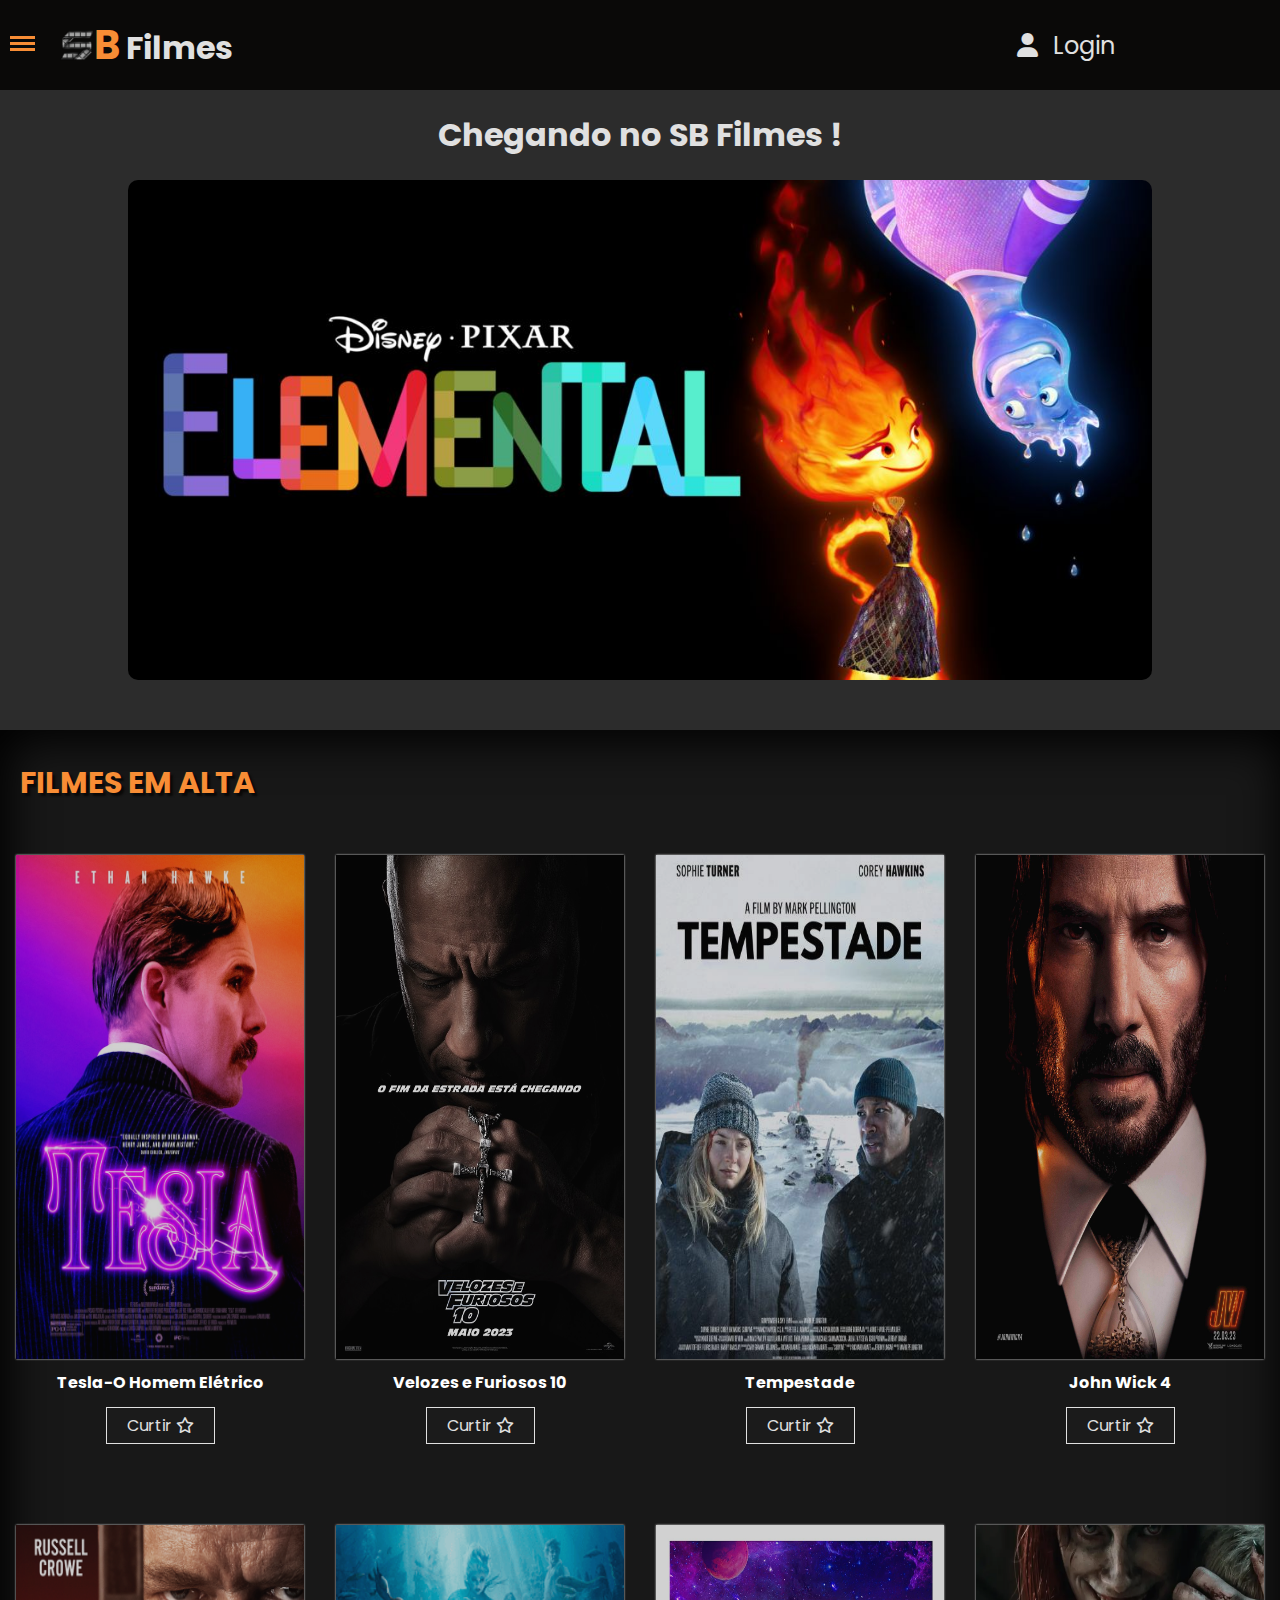
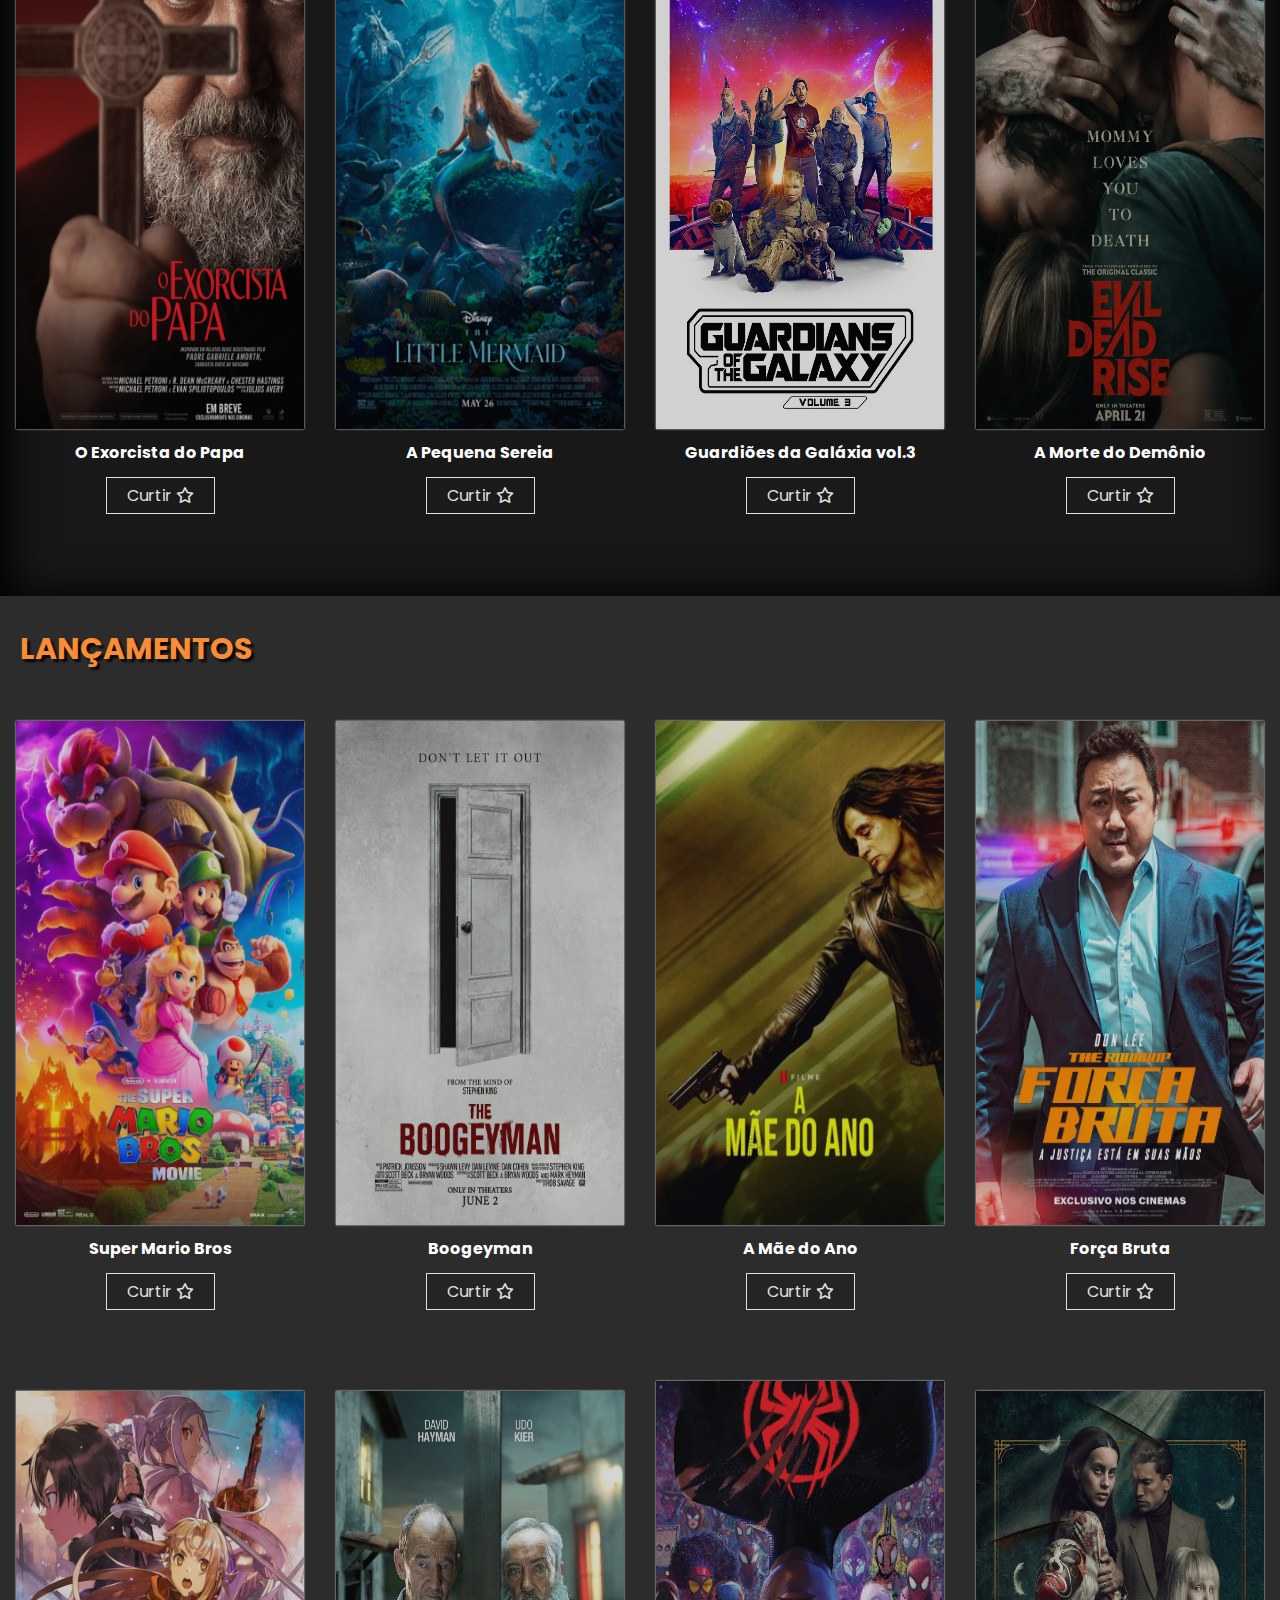
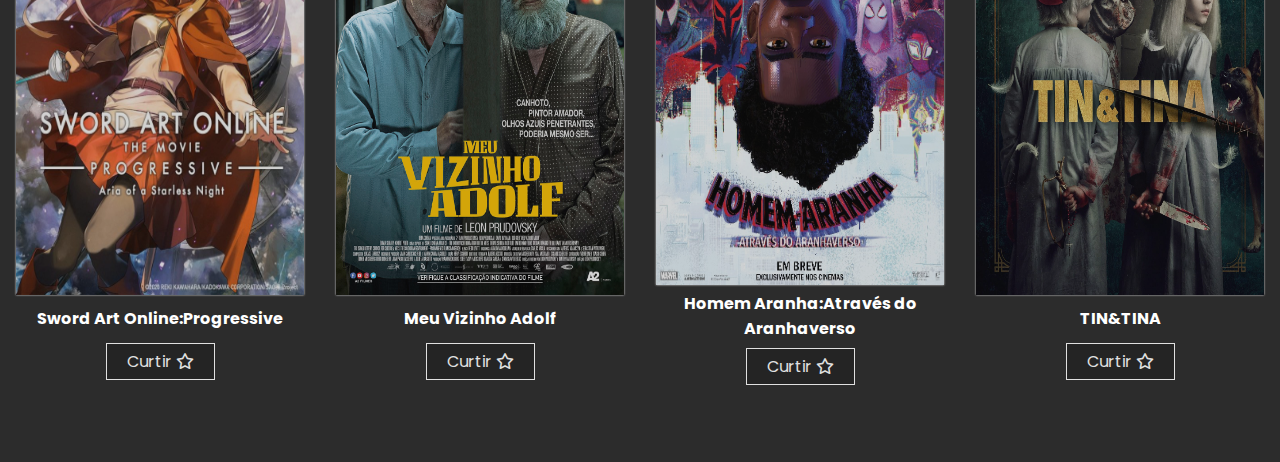
<file: index.html>
<!DOCTYPE html>
<html>
  <head>
    <meta charset="UTF-8" />
    <meta name="viewport" content="width=device-width, initial-scale=1.0" />
    <meta http-equiv="X-UA-Compatible" content="IE=edge" />
    <title>SB Filmes</title>
    <link rel="shortcut icon" href="./assets/img/253 Sem Título2_20230607171724.png" type="image/x-icon">
    <link rel="stylesheet" type="text/css" href="./assets/css/style.css" />
    <link rel="stylesheet" href="./assets/css/responsive.css">
    <link
      rel="stylesheet"
      href="https://cdnjs.cloudflare.com/ajax/libs/font-awesome/6.0.0-beta3/css/all.min.css"
    />
  </head>

  <body>
    <header>
      <div class="open-sidebar-span" onclick="toggleSidebar()">
        <div class="hamburger-icon"></div>
        <div class="hamburger-icon"></div>
        <div class="hamburger-icon"></div>
      </div>
      <div class="header-content">
        <a href="index.html" class="logo">
          <img src="./assets/img/253 Sem Título2_20230607172010.png" alt="Logo SB" style="width: 34px;"><h1><span>B</span> Filmes</h1>
        </a>
        <div class="user-icon">
          <i class="fas fa-user"></i>
          <a href="./Login-Trabalho-Final-main/pagina-de-login.html">Login</a>
          <div id="usernameContainer"></div>
        </div>
      </div>
    </header>

    <main>
      <div class="embreve">
        <h2>Chegando no SB Filmes !</h2>
      </div>

      <div class="carousel">
        <ul class="carousel-list">
          <li><img src="assets/img/elemental2.jpg" alt="Filme 1" /></li>
          <li><img src="assets/img/besouro.jpg" alt="Filme 2" /></li>
          <li><img src="assets/img/missao.jpg" alt="Filme 3" /></li>
          <li><img src="assets/img/granturismo.jpg" alt="Filme 5" /></li>
          <!-- <li><img src="assets/img/the-flash-2023.png" alt="Filme 6"></li>
        <li><img src="assets/img/transformers.jpg" alt="Filme 7"></li> -->

          <!-- Adicione mais itens do carrossel aqui -->
        </ul>
      </div>

      <div class="img-responsive">
        <img src="./assets/img/elemental2.jpg" alt="">
      </div>
    </main>

    <section class="movies">
      <div class="movie-section bg1">
        <h2>Filmes em Alta</h2>

        <div class="blocoFilmes">
          <div class="bm">
            <div class="filmesBloquinho">
              <span class="attTrailer"></span>
              <a href="https://www.youtube.com/watch?v=DYc9TZrNaXw">
                <img src="assets/img/tesla.jpg" alt="Filme 1" />
              </a>
              <h3>Tesla-O Homem Elétrico</h3>
              <span class="favorite-span" onclick="toggleFavorite(this)">
                Curtir <i class="far fa-star"></i>
              </span>
            </div>
            <div class="filmesBloquinho">
              <span class="attTrailer"></span>
              <a href="https://www.youtube.com/watch?v=a1w9x5U88jU">
                <img src="assets/img/vlzs.jpg" alt="Filme 2" />
              </a>
              <h3>Velozes e Furiosos 10</h3>
              <span class="favorite-span" onclick="toggleFavorite(this)">
                Curtir <i class="far fa-star"></i>
              </span>
            </div>
          </div>
          <div class="bm">
            <div class="filmesBloquinho">
              <span class="attTrailer"></span>
              <a href="">
                <img src="assets/img/temp.jpg" alt="Filme 3" />
              </a>
              <h3>Tempestade</h3>
              <span class="favorite-span" onclick="toggleFavorite(this)">
                Curtir <i class="far fa-star"></i>
              </span>
            </div>
            <div class="filmesBloquinho">
              <span class="attTrailer"></span>
              <a href="https://youtu.be/Ijo1NPtwq3g">
                <img src="assets/img/jwk.jpg" alt="Filme 4" />
              </a>
              <h3>John Wick 4</h3>
              <span class="favorite-span" onclick="toggleFavorite(this)">
                Curtir <i class="far fa-star"></i>
              </span>
            </div>
          </div> 
        </div>

        <div class="blocoFilmes">
          <div class="bm">
            <div class="filmesBloquinho">
              <span class="attTrailer"></span>
              <a href="https://youtu.be/NT7d8sWLVCM">
                <img src="assets/img/exor.jpg" alt="Filme 5" />
              </a>
              <h3>O Exorcista do Papa</h3>
              <span class="favorite-span" onclick="toggleFavorite(this)">
                Curtir <i class="far fa-star"></i>
              </span>
            </div>
            <div class="filmesBloquinho">
              <span class="attTrailer"></span>
              <a href="https://youtu.be/_ma8MMmx72A">
                <img src="./assets/img/sereia.jpg" alt="Filme 5" />
              </a>
              <h3>A Pequena Sereia</h3>
              <span class="favorite-span" onclick="toggleFavorite(this)">
                Curtir <i class="far fa-star"></i>
              </span>
            </div>
          </div>
          <div class="bm">
            <div class="filmesBloquinho">
              <span class="attTrailer"></span>
              <a href="https://youtu.be/tqot0Ws2wFs">
                <img src="assets/img/guardioes.jpg" alt="Filme 7" />
              </a>
              <h3>Guardiões da Galáxia vol.3</h3>
              <span class="favorite-span" onclick="toggleFavorite(this)">
                Curtir <i class="far fa-star"></i>
              </span>
            </div>
            <div class="filmesBloquinho">
              <span class="attTrailer"></span>
              <a href="https://youtu.be/5n9v35xgRpw">
                <img src="assets/img/orte.jpg" alt="Filme 8" />
              </a>
              <h3>A Morte do Demônio</h3>
              <span class="favorite-span" onclick="toggleFavorite(this)">
                Curtir <i class="far fa-star"></i>
              </span>
            </div>
          </div>
        </div>
      </div>

      <div class="movie-section">
        <h2>Lançamentos</h2>

        <div class="blocoFilmes">
          <div class="bm">
            <div class="filmesBloquinho">
              <span class="attTrailer"></span>
              <a href="https://youtu.be/Cb4WV4aXBpk">
                <img src="assets/img/mario.jpg" alt="Filme 9" />
              </a>
              <h3>Super Mario Bros</h3>
              <span class="favorite-span" onclick="toggleFavorite(this)">
                Curtir <i class="far fa-star"></i>
              </span>
            </div>
            <div class="filmesBloquinho">
              <span class="attTrailer"></span>
              <a href="https://youtu.be/lkdmLfCn6Mg">
                <img src="assets/img/boogey.jpg" alt="Filme 10" />
              </a>
              <h3>Boogeyman</h3>
              <span class="favorite-span" onclick="toggleFavorite(this)">
                Curtir <i class="far fa-star"></i>
              </span>
            </div>
          </div>
          <div class="bm">
            <div class="filmesBloquinho">
              <span class="attTrailer"></span>
              <a href="https://youtu.be/JDKs866uodc">
                <img src="assets/img/mae.jpg" alt="Filme 11" />
              </a>
              <h3>A Mãe do Ano</h3>
              <span class="favorite-span" onclick="toggleFavorite(this)">
                Curtir <i class="far fa-star"></i>
              </span>
            </div>
            <div class="filmesBloquinho">
              <span class="attTrailer"></span>
              <a href="https://youtu.be/cLf905QGKcs">
                <img src="assets/img/forca.jpg" alt="Filme 12" />
              </a>
              <h3>Força Bruta</h3>
              <span class="favorite-span" onclick="toggleFavorite(this)">
                Curtir <i class="far fa-star"></i>
              </span>
            </div>
          </div>
        </div>

        <div class="blocoFilmes">
          <div class="bm">
            <div class="filmesBloquinho">
              <span class="attTrailer"></span>
              <a href="https://youtu.be/X7utO2jP7J0">
                <img src="assets/img/Sword.jpg" alt="Filme 13" />
              </a>
              <h3>Sword Art Online:Progressive</h3>
              <span class="favorite-span" onclick="toggleFavorite(this)">
                Curtir <i class="far fa-star"></i>
              </span>
            </div>
            <div class="filmesBloquinho">
              <span class="attTrailer"></span>
              <a href="https://youtu.be/lLKxDtawhm4">
                <img src="assets/img/vizinho.jpg" alt="Filme 14" />
              </a>
              <h3>Meu Vizinho Adolf</h3>
              <span class="favorite-span" onclick="toggleFavorite(this)">
                Curtir <i class="far fa-star"></i>
              </span>
            </div>
          </div>
          <div class="bm">
            <div class="filmesBloquinho">
              <span class="attTrailer"></span>
              <a href="https://youtu.be/LZBlXkDvhh4">
                <img src="assets/img/miranha.jpg" alt="Filme 15" />
              </a>
              <h3>Homem Aranha:Através do Aranhaverso</h3>
              <span class="favorite-span" onclick="toggleFavorite(this)">
                Curtir <i class="far fa-star"></i>
              </span>
            </div>
            <div class="filmesBloquinho">
              <span class="attTrailer"></span>
              <a href="https://youtu.be/Cz7kTfxAEJE">
                <img src="assets/img/tin&tina.jpg" alt="Filme 12" />
              </a>
              <h3>TIN&TINA</h3>
              <span class="favorite-span" onclick="toggleFavorite(this)">
                Curtir <i class="far fa-star"></i>
              </span>
            </div>
          </div>
        </div>
      </div>
    </section>

    <div class="sidebar" id="sidebar">
      <div class="sidebar-content">
        <ul>
          <li><a href="index.html" class="menu-item">Início</a></li>
          <li><a href="filmes.html" class="menu-item">Filmes</a></li>
          <li><a href="favoritos.html" class="menu-item">Favoritos</a></li>
          <li><a href="sobre.html" class="menu-item">Sobre</a></li>
          <li><button onclick="exitUser()">Sair da conta</span></li>
        </ul>
      </div>
    </div>

    
    <script src="./assets/js/script.js"></script>
    <script src="./assets/js/sidebar.js"></script>
    <script src="./assets/js/carrosel.js"></script>
  </body>
</html>
</file>
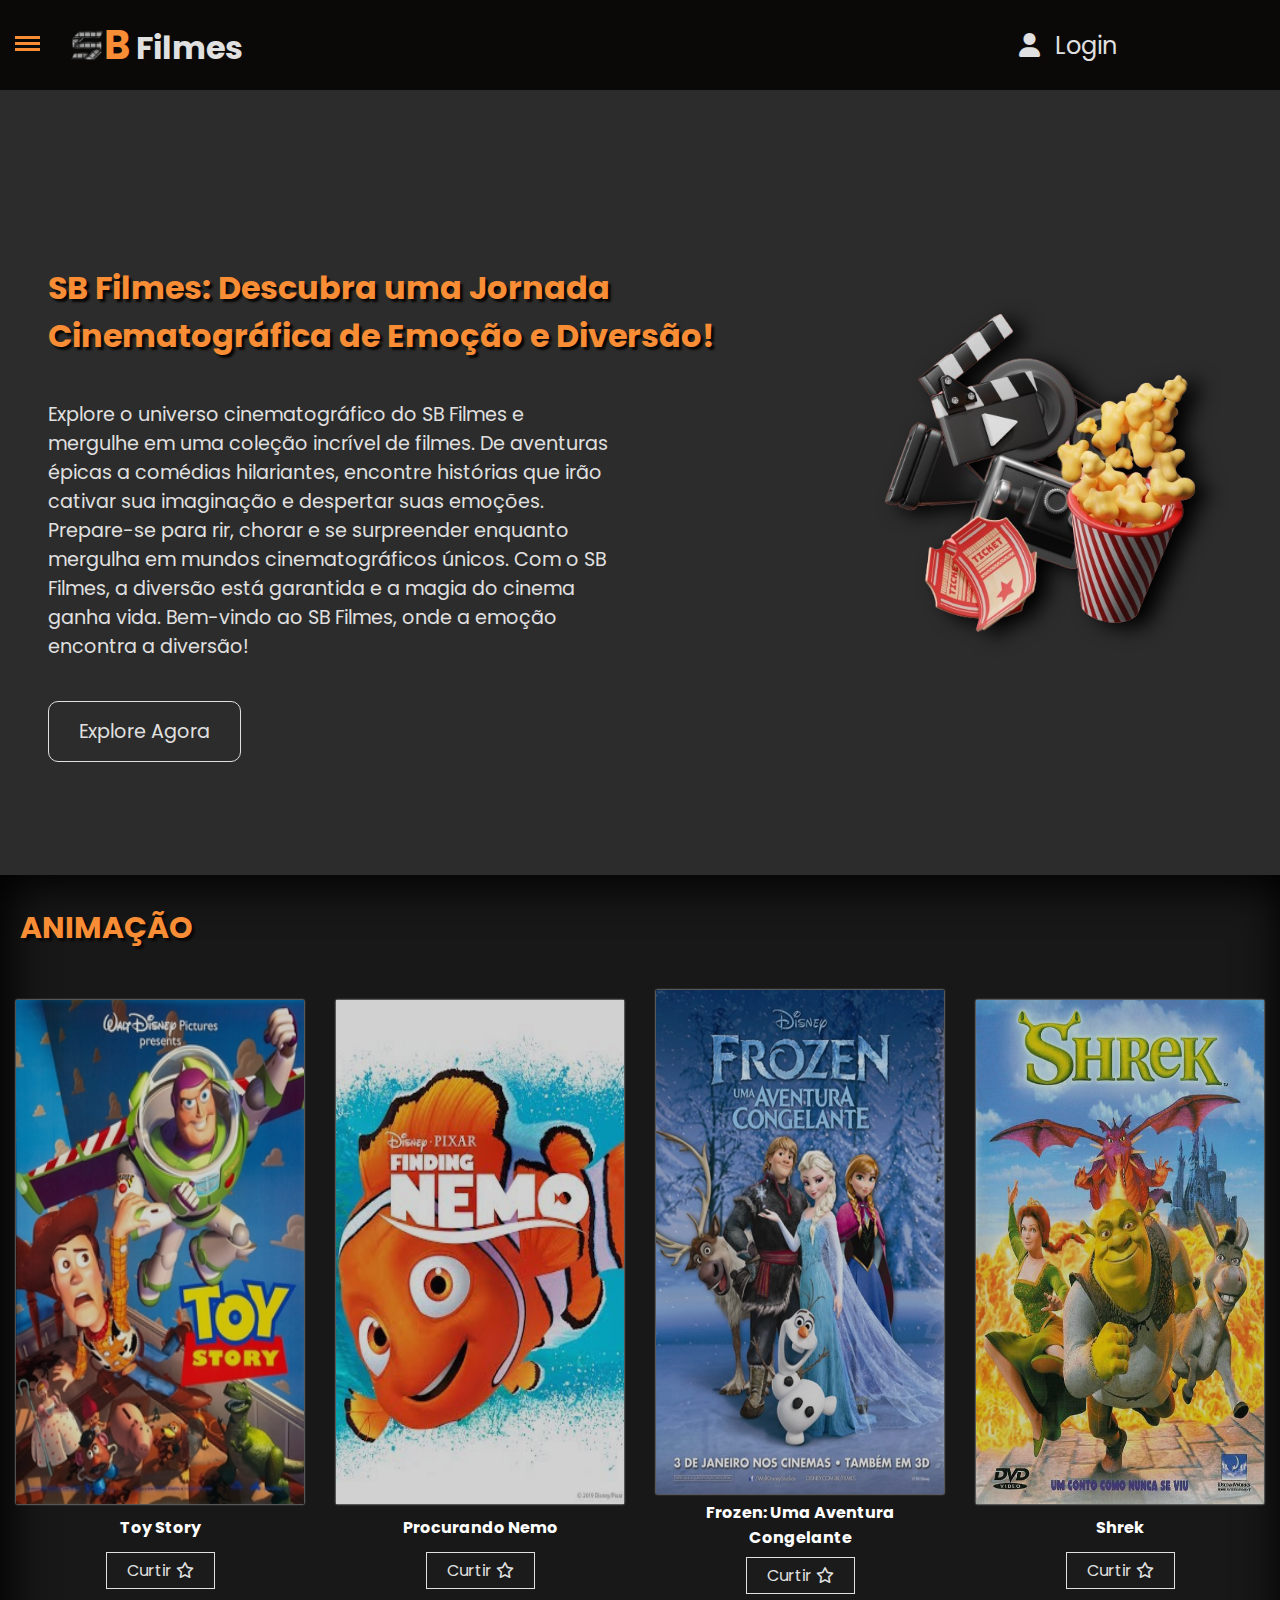
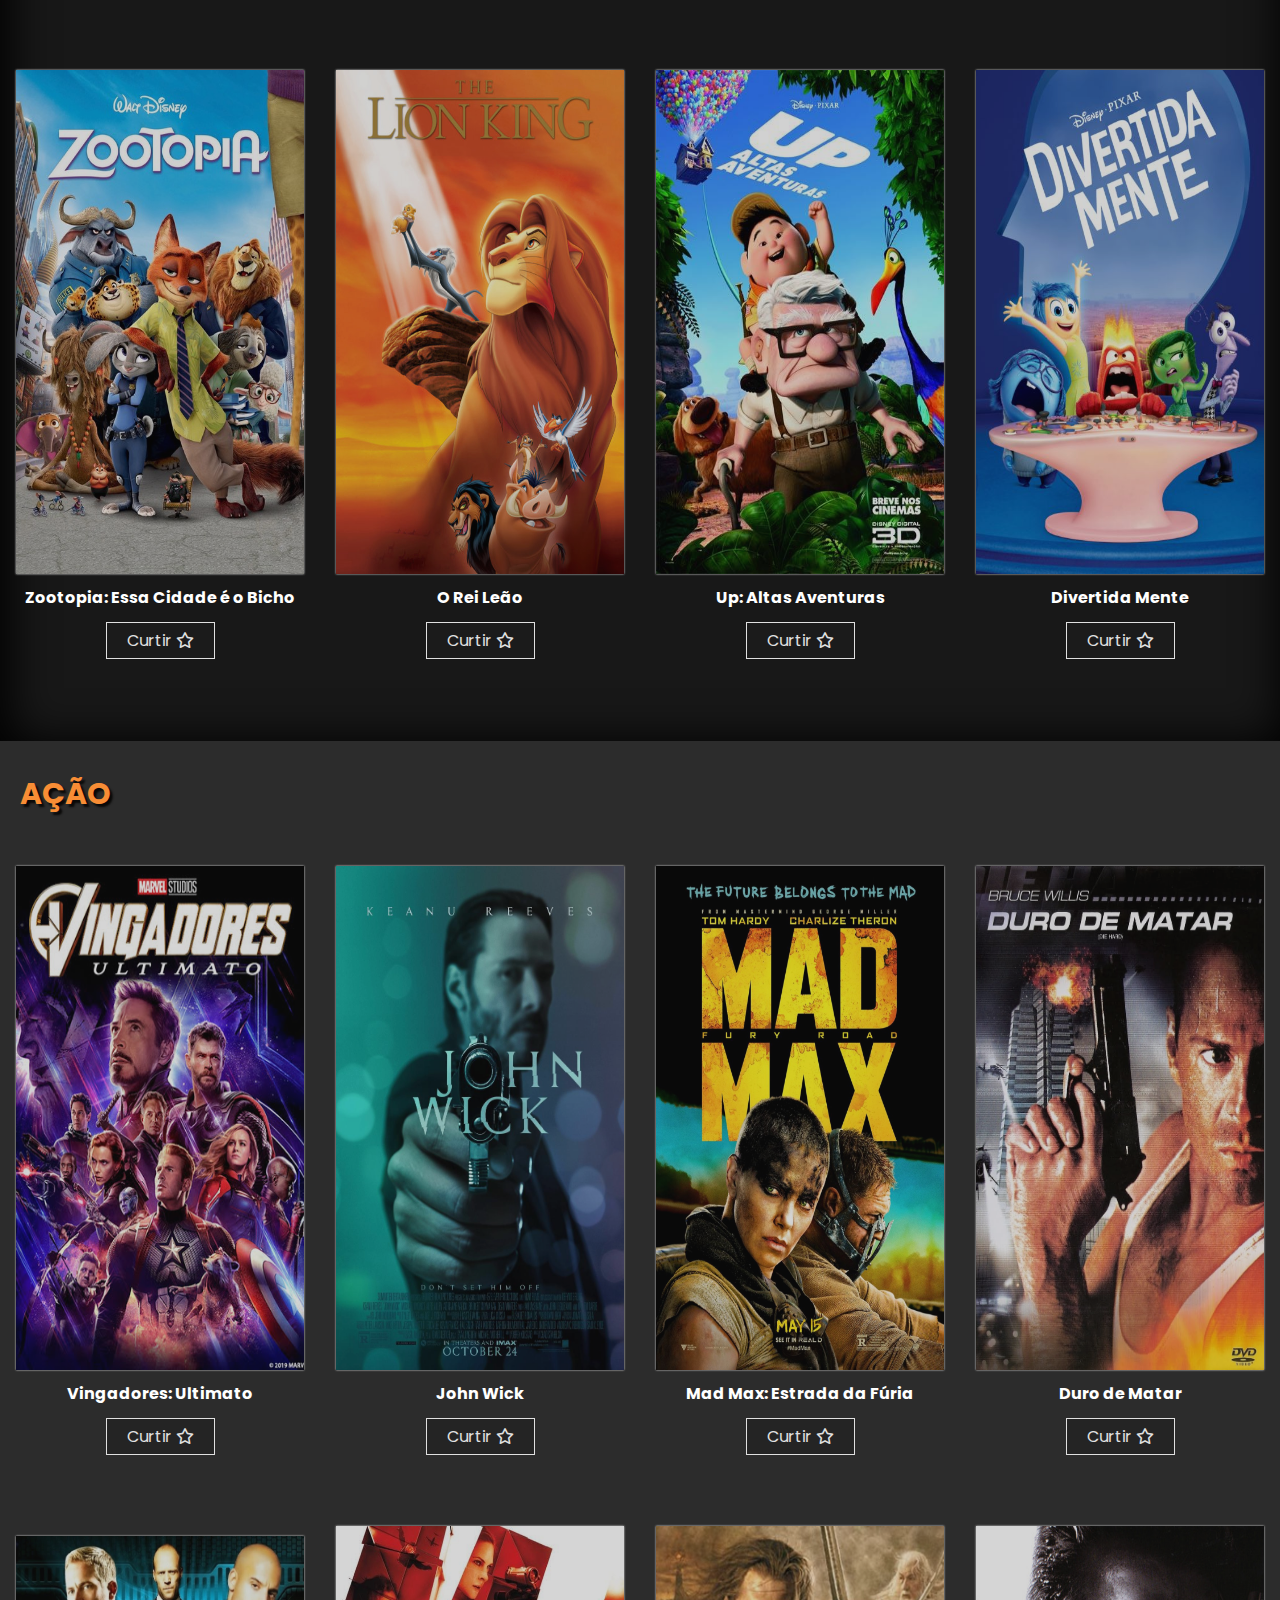
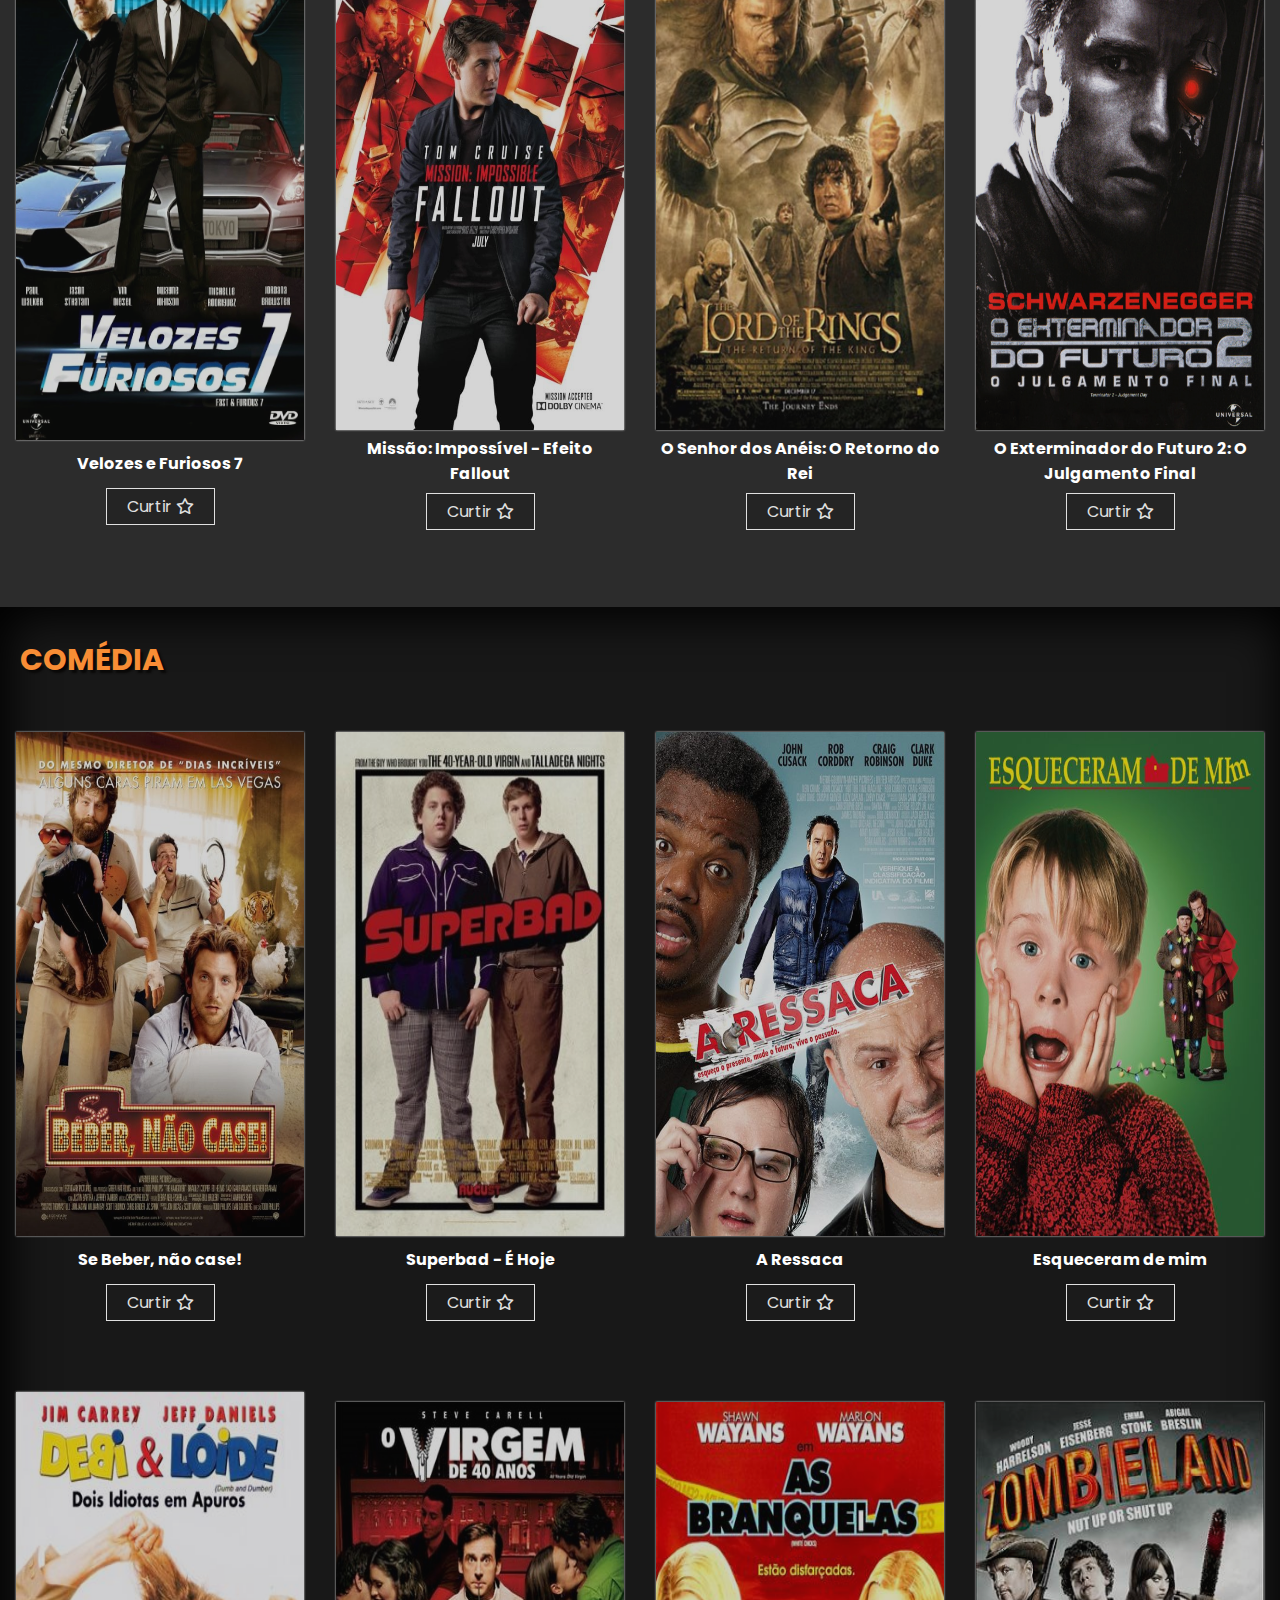
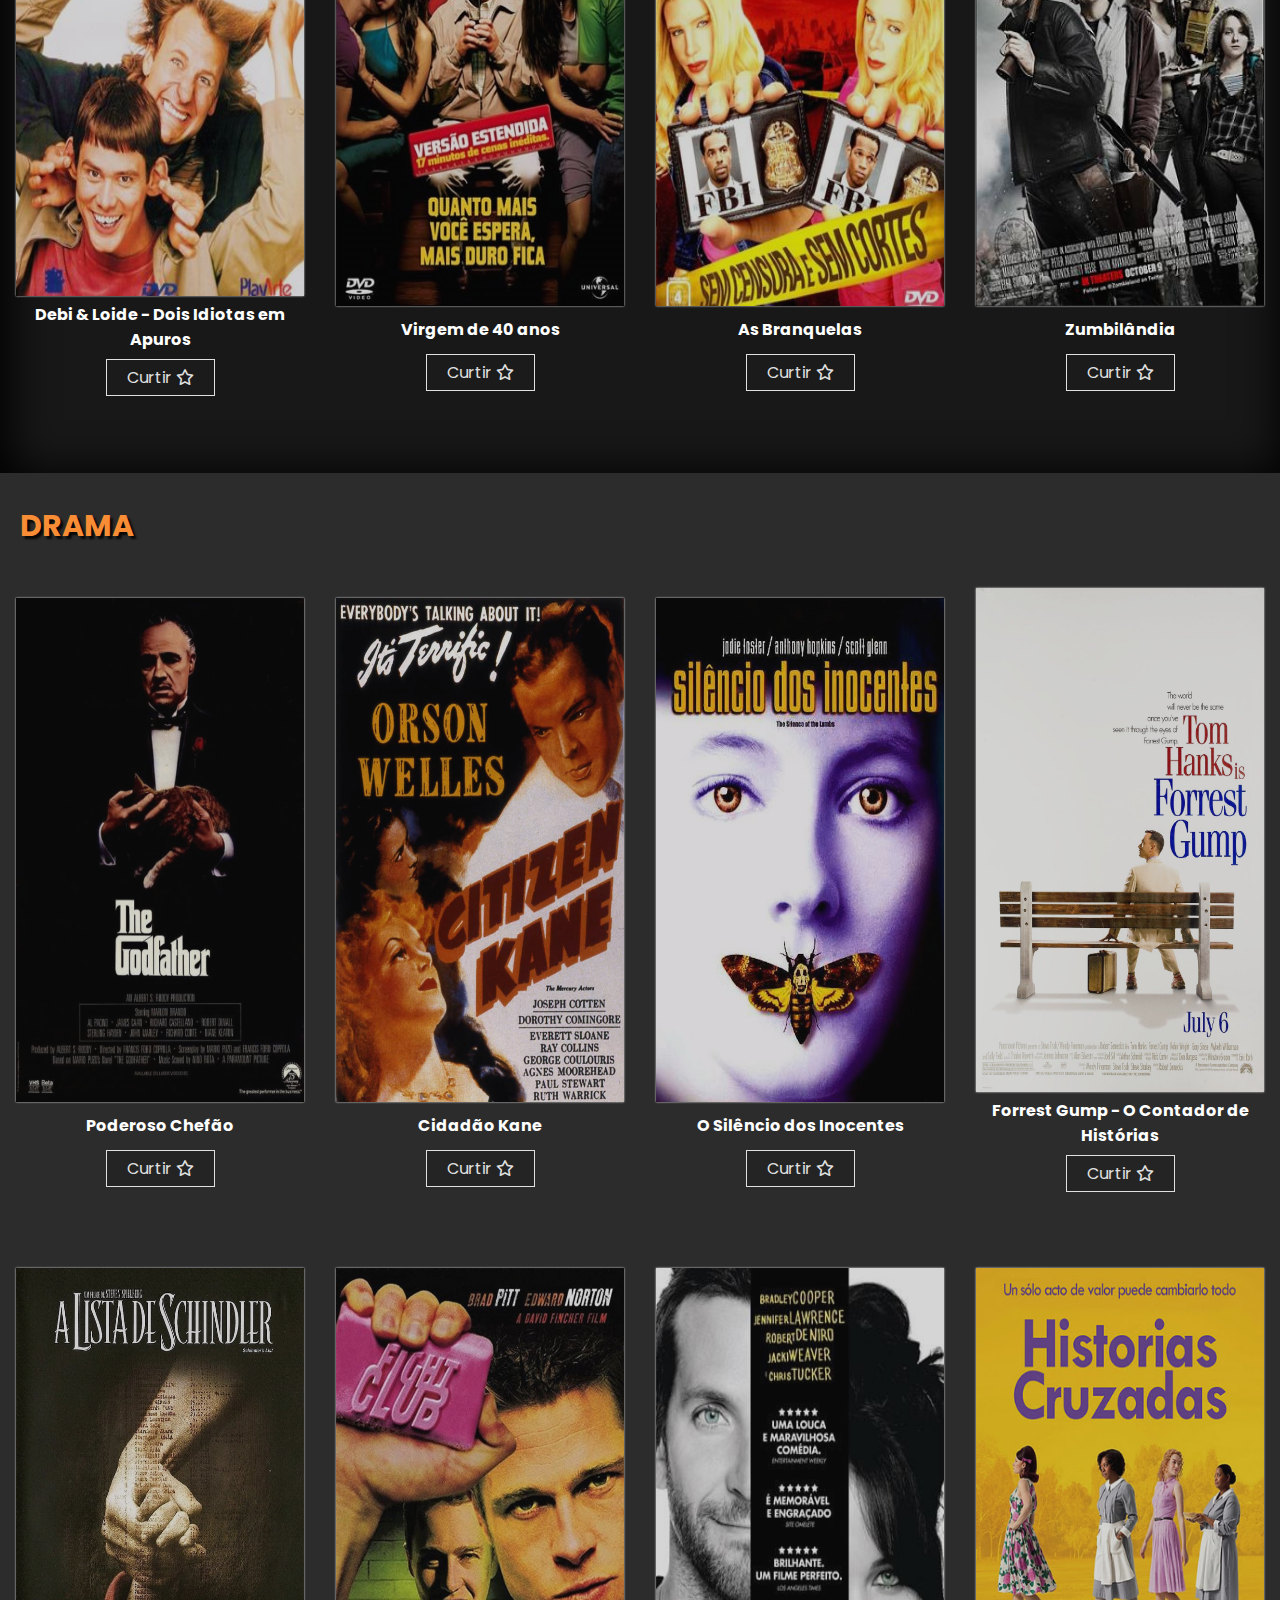
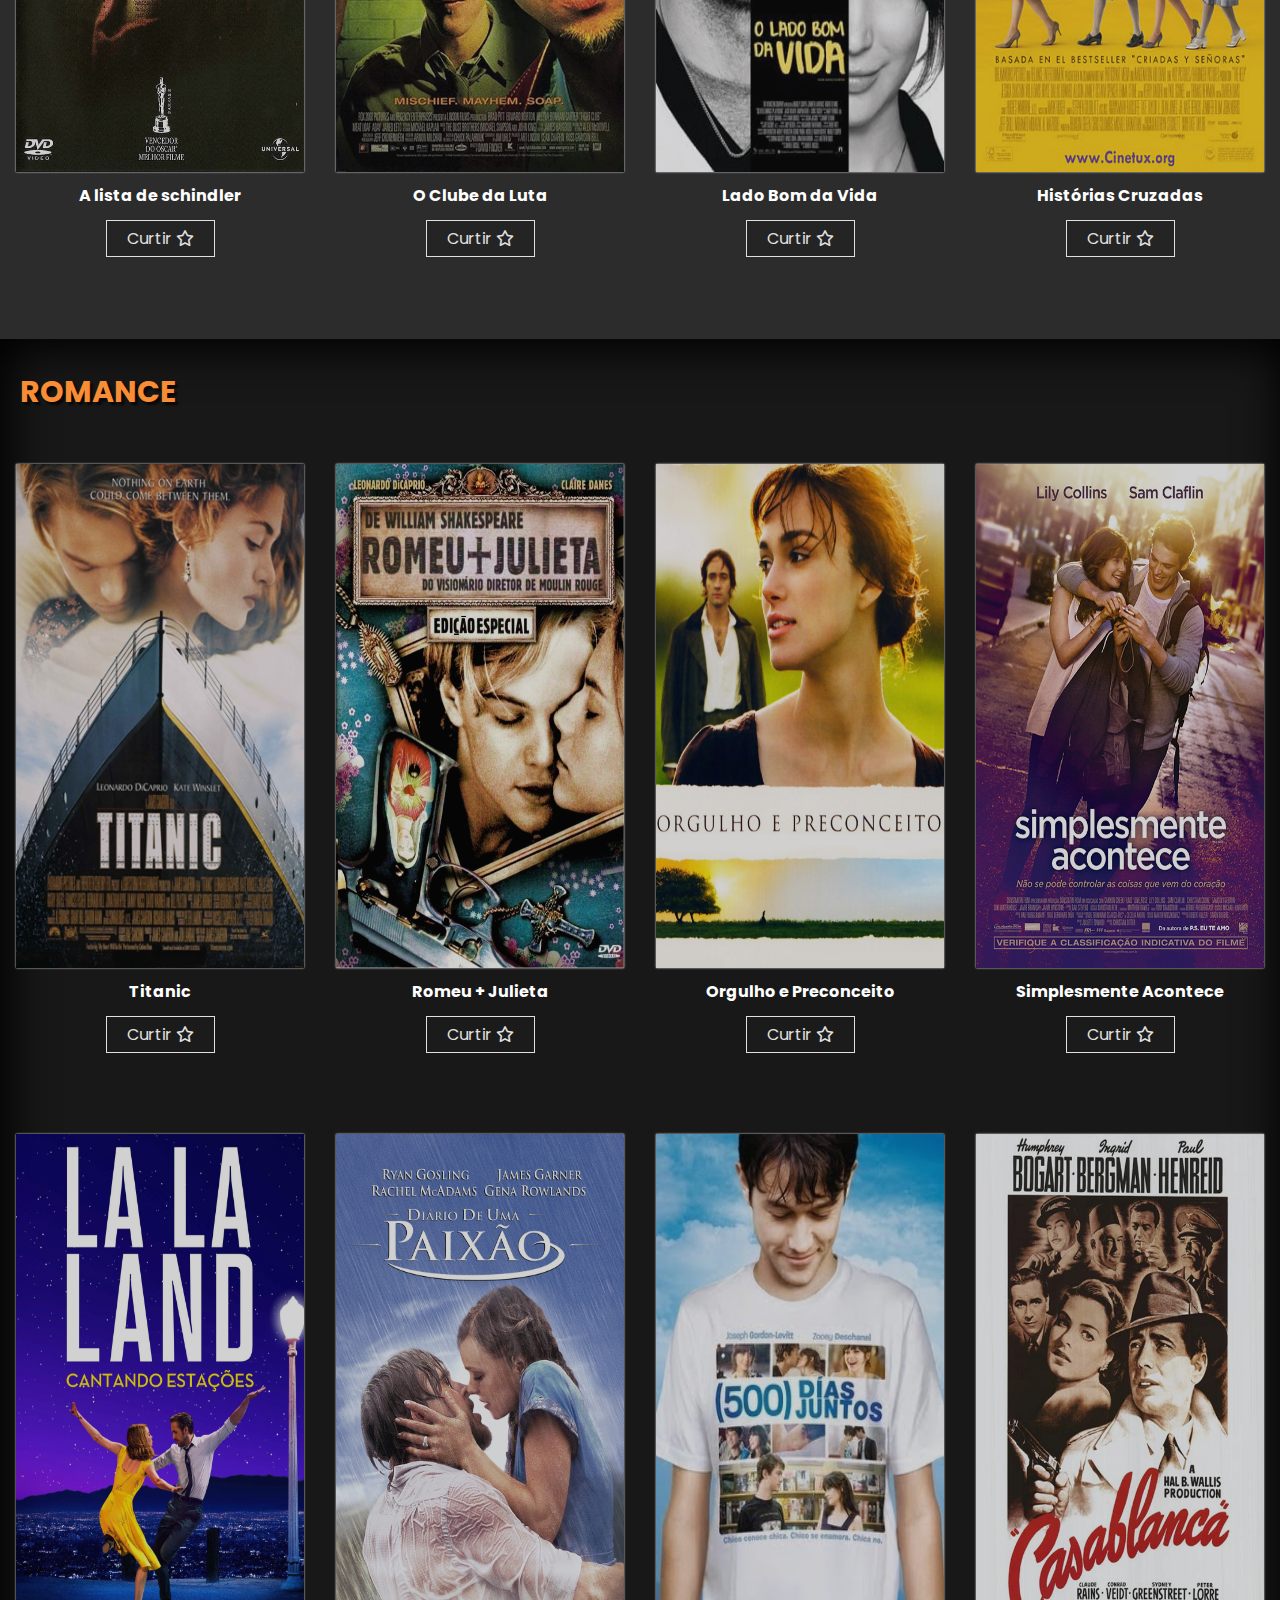
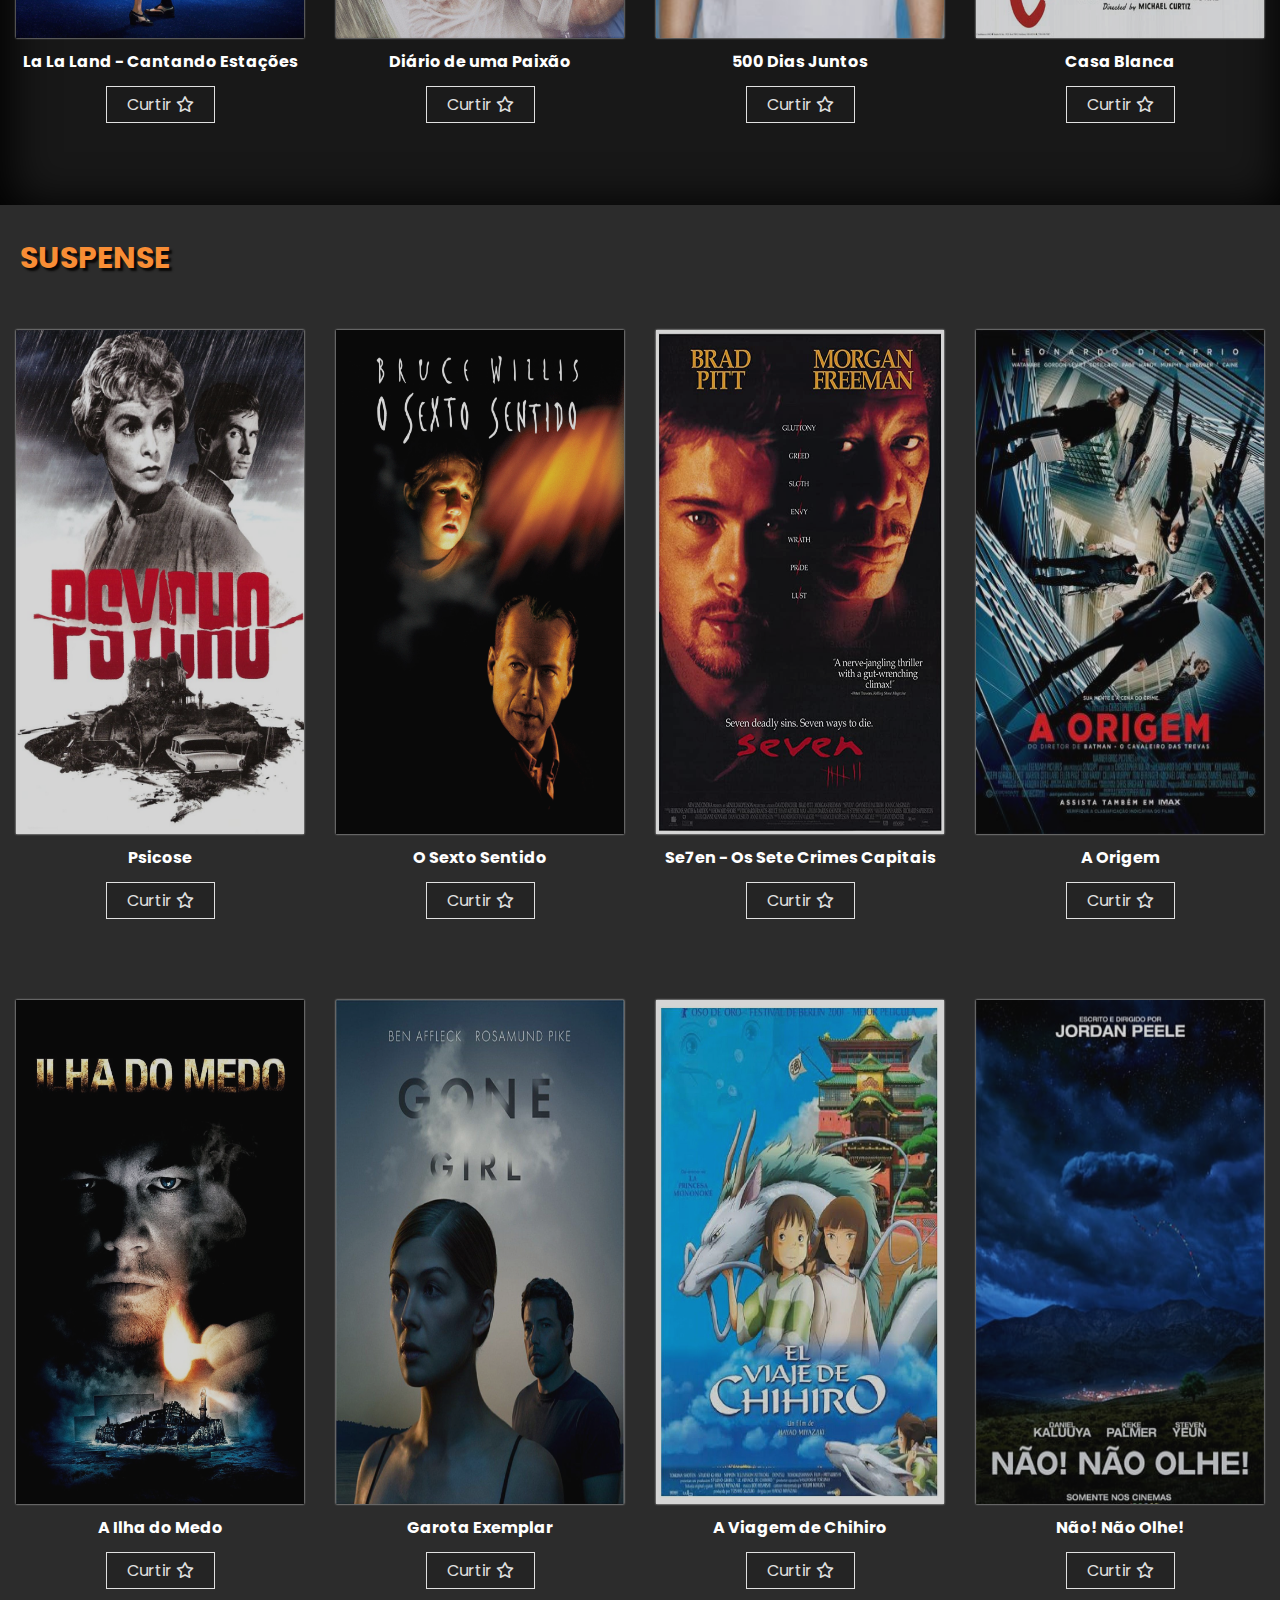
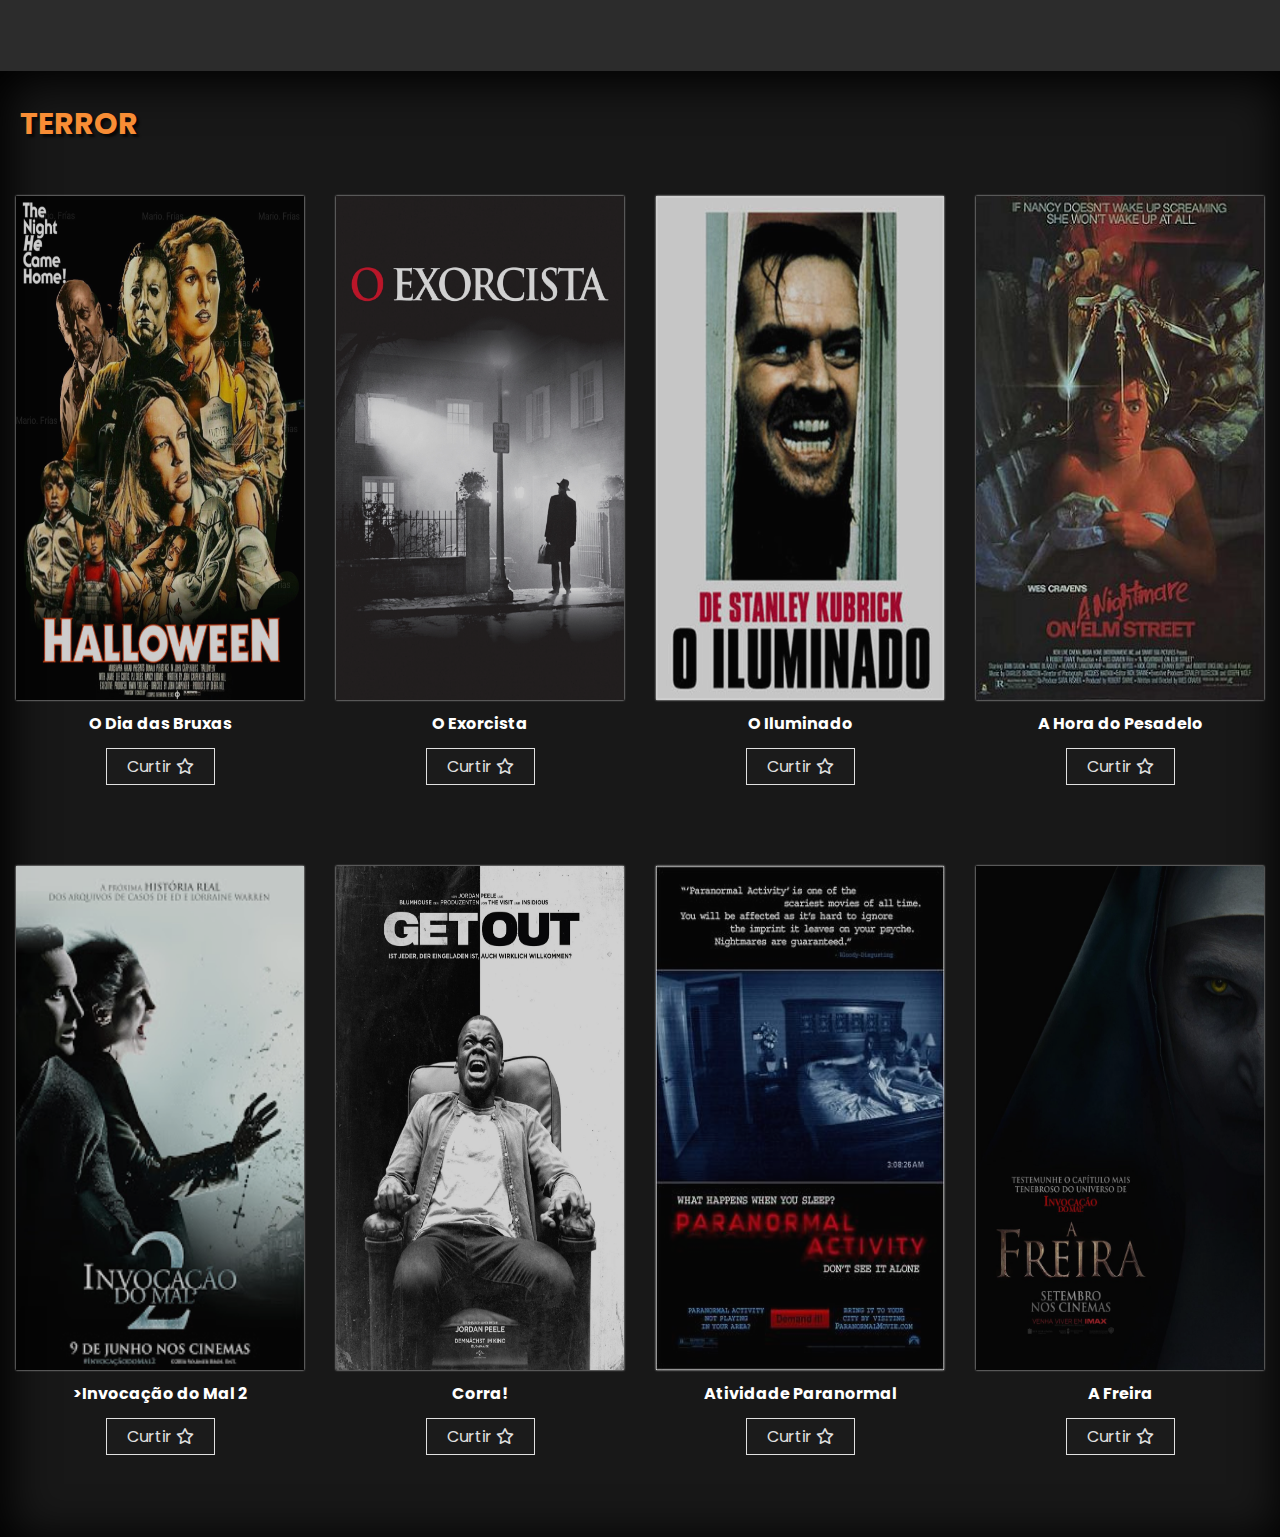
<file: filmes.html>
<!DOCTYPE html>
<html>
<head>
  <meta charset="UTF-8">
  <meta name="viewport" content="width=device-width, initial-scale=1.0">
  <meta http-equiv="X-UA-Compatible" content="IE=edge">
  <title>Sem Braba Filmes</title>
  <link rel="shortcut icon" href="./assets/img/253 Sem Título2_20230607171724.png" type="image/x-icon">
  <link rel="stylesheet" type="text/css" href="./assets/css/style2.css">
  <link rel="stylesheet" href="./assets/css/responsive.css">
  <link rel="stylesheet" href="https://cdnjs.cloudflare.com/ajax/libs/font-awesome/6.0.0-beta3/css/all.min.css">
</head>
<body>
  <header>
    <div class="open-sidebar-button" onclick="toggleSidebar()">
      <div class="hamburger-icon"></div>
      <div class="hamburger-icon"></div>
      <div class="hamburger-icon"></div>
    </div>
    <div class="header-content">
      <a href="index.html" class="logo">
        <img src="./assets/img/253 Sem Título2_20230607172010.png" alt="Logo SB" style="width: 34px;"><h1><span>B</span> Filmes</h1>
      </a>
      <div class="user-icon">
        <i class="fas fa-user"></i>
        <a href="./Login-Trabalho-Final-main/pagina-de-login.html">Login</a>
        <div id="usernameContainer"></div>
      </div>
    </div>
  </header>
  

  <main class="main">
    <div class="container desc">
      <h2>SB Filmes: Descubra uma Jornada Cinematográfica de Emoção e Diversão!</h3>
      <p>Explore o universo cinematográfico do SB Filmes e mergulhe em uma coleção incrível de filmes. De aventuras épicas a comédias hilariantes, encontre histórias que irão cativar sua imaginação e despertar suas emoções. Prepare-se para rir, chorar e se surpreender enquanto mergulha em mundos cinematográficos únicos. Com o SB Filmes, a diversão está garantida e a magia do cinema ganha vida. Bem-vindo ao SB Filmes, onde a emoção encontra a diversão!</p>
      <a class="btn" href="#animacao">Explore Agora</a>
    </div>
    <div class="container img">
      <img src="./assets/img/imagem-filmes.png" alt="">
    </div>
  </main>
  <section class="movies">
    <div class="movie-section bg1" id="animacao">
      <h2>Animação</h3>

      <div class="blocoFilmes">
        <div class="bm">
          <div class="filmesBloquinho">
            <span class="attTrailer"></span>
            <a href="https://youtu.be/v-PjgYDrg70">
              <img src="assets/img/movie11.jpg" alt="Filme 11">
            </a>
            <h3>Toy Story</h3>
            <span class="favorite-span" onclick="toggleFavorite(this)">
              Curtir <i class="far fa-star"></i>
            </span>
          </div>
          <div class="filmesBloquinho">
            <span class="attTrailer"></span>
            <a href="https://youtu.be/lJhvtAt_1Nk">
              <img src="assets/img/movie12.jpg" alt="Filme 12">
            </a>
            <h3>Procurando Nemo</h3>
            <span class="favorite-span" onclick="toggleFavorite(this)">
              Curtir <i class="far fa-star"></i>
            </span>
          </div>
        </div>
        <div class="bm">
          <div class="filmesBloquinho">
            <span class="attTrailer"></span>
            <a href="https://youtu.be/96VwQEhELyY">
              <img src="assets/img/movie13.jpg" alt="Filme 13">
            </a>
            <h3>Frozen: Uma Aventura Congelante</h3>
            <span class="favorite-span" onclick="toggleFavorite(this)">
              Curtir <i class="far fa-star"></i>
            </span>
          </div>
          <div class="filmesBloquinho">
            <span class="attTrailer"></span>
            <a href="https://youtu.be/CwXOrWvPBPk">
              <img src="assets/img/movie14.jpg" alt="Filme 14">
            </a>
            <h3>Shrek</h3>
            <span class="favorite-span" onclick="toggleFavorite(this)">
              Curtir <i class="far fa-star"></i>
            </span>
          </div>
        </div>
      </div>

      <div class="blocoFilmes">
        <div class="bm">
          <div class="filmesBloquinho">
            <span class="attTrailer"></span>
            <a href="https://youtu.be/prct6AB5tR8">
              <img src="assets/img/movie18.jpg" alt="Filme 18">
            </a>
            <h3>Zootopia: Essa Cidade é o Bicho</h3>
            <span class="favorite-span" onclick="toggleFavorite(this)">
              Curtir <i class="far fa-star"></i>
            </span>
          </div>
          <div class="filmesBloquinho">
            <span class="attTrailer"></span>
            <a href="https://youtu.be/rHiHRhbTv-Q">
              <img src="assets/img/movie15.jpg" alt="Filme 15">
            </a>
            <h3>O Rei Leão</h3>
            <span class="favorite-span" onclick="toggleFavorite(this)">
              Curtir <i class="far fa-star"></i>
            </span>
          </div>
        </div>
        <div class="bm">
          <div class="filmesBloquinho">
            <span class="attTrailer"></span>
            <a href="https://youtu.be/S8GVQ0Sihxw">
              <img src="assets/img/movie16.jpg" alt="Filme 16">
            </a>
            <h3>Up: Altas Aventuras</h3>
            <span class="favorite-span" onclick="toggleFavorite(this)">
              Curtir <i class="far fa-star"></i>
            </span>
          </div>
          <div class="filmesBloquinho">
            <span class="attTrailer"></span>
            <a href="https://youtu.be/LSpeM7G4zfY">
              <img src="assets/img/movie17.jpg" alt="Filme 17">
            </a>
            <h3>Divertida Mente</h3>
            <span class="favorite-span" onclick="toggleFavorite(this)">
              Curtir <i class="far fa-star"></i>
            </span>
          </div>
        </div>
      </div>
    </div>

    <div class="movie-section">
      <h2>Ação</h2>

      <div class="blocoFilmes">
       <div class="bm">
        <div class="filmesBloquinho">
          <span class="attTrailer"></span>
          <a href="https://youtu.be/g6ng8iy-l0U">
            <img src="assets/img/movie1.jpg" alt="Filme 1">
          </a>
          <h3>Vingadores: Ultimato</h3>
          <span class="favorite-span" onclick="toggleFavorite(this)">
            Curtir <i class="far fa-star"></i>
          </span>
        </div>
        <div class="filmesBloquinho">
          <span class="attTrailer"></span>
          <a href="https://youtu.be/C0BMx-qxsP4">
            <img src="assets/img/movie2.jpg" alt="Filme 2">
          </a>
          <h3>John Wick</h3>
          <span class="favorite-span" onclick="toggleFavorite(this)">
            Curtir <i class="far fa-star"></i>
          </span>
        </div>
       </div>
        <div class="bm">
          <div class="filmesBloquinho">
            <span class="attTrailer"></span>
            <a href="https://youtu.be/g6ng8iy-l0U">
              <img src="assets/img/movie3.jpg" alt="Filme 3">
            </a>
          <h3>Mad Max: Estrada da Fúria</h3>
            <span class="favorite-span" onclick="toggleFavorite(this)">
              Curtir <i class="far fa-star"></i>
            </span>
          </div>
          <div class="filmesBloquinho">
            <span class="attTrailer"></span>
          <a href="https://youtu.be/hTFH42VILVg">
            <img src="assets/img/movie4.jpg" alt="Filme 4">
            </a>
          <h3>Duro de Matar</h3>
            <span class="favorite-span" onclick="toggleFavorite(this)">
              Curtir <i class="far fa-star"></i>
            </span>
          </div>
        </div>
      </div>

      <div class="blocoFilmes">
        <div class="bm">
          <div class="filmesBloquinho">
            <span class="attTrailer"></span>
            <a href="https://youtu.be/hujU0dw6Erk">
              <img src="assets/img/movie5.jpg" alt="Filme 5">
            </a>
            <h3>Velozes e Furiosos 7</h3>
            <span class="favorite-span" onclick="toggleFavorite(this)">
              Curtir <i class="far fa-star"></i>
            </span>
          </div>
          <div class="filmesBloquinho">
            <span class="attTrailer"></span>
            <a href="https://youtu.be/b828g1d1UHU">
              <img src="assets/img/movie6.jpg" alt="Filme 6">
            </a>
            <h3>Missão: Impossível - Efeito Fallout</h3>
            <span class="favorite-span" onclick="toggleFavorite(this)">
              Curtir <i class="far fa-star"></i>
            </span>
          </div>
        </div>
        <div class="bm">
          <div class="filmesBloquinho">
            <span class="attTrailer"></span>
            <a href="https://youtu.be/OQgySPQ5M3Y">
              <img src="assets/img/movie7.jpg" alt="Filme 7">
            </a>
            <h3>O Senhor dos Anéis: O Retorno do Rei</h3>
            <span class="favorite-span" onclick="toggleFavorite(this)">
              Curtir <i class="far fa-star"></i>
            </span>
          </div>
          <div class="filmesBloquinho">
            <span class="attTrailer"></span>
            <a href="https://youtu.be/0yfpLhW-Xyg">
              <img src="assets/img/movie8.jpg" alt="Filme 8">
            </a>
            <h3>O Exterminador do Futuro 2: O Julgamento Final</h3>
            <span class="favorite-span" onclick="toggleFavorite(this)">
              Curtir <i class="far fa-star"></i>
            </span>
          </div>
        </div>
      </div>
    </div>
    <div class="movie-section bg1">
      <h2>Comédia</h2>

      <div class="blocoFilmes">
        <div class="bm">
          <div class="filmesBloquinho">
            <span class="attTrailer"></span>
            <a href="https://youtu.be/jOQMBfWMMsU">
              <img src="assets/img/movie21.jpg" alt="Filme 1">
            </a>
            <h3>Se Beber, não case!</h3>
            <span class="favorite-span" onclick="toggleFavorite(this)">
              Curtir <i class="far fa-star"></i>
            </span>
          </div>
          <div class="filmesBloquinho">
            <span class="attTrailer"></span>
            <a href="https://youtu.be/EYQcqFNrlys">
              <img src="assets/img/movie22.jpg" alt="Filme 2">
            </a>
            <h3>Superbad - É Hoje</h3>
            <span class="favorite-span" onclick="toggleFavorite(this)">
              Curtir <i class="far fa-star"></i>
            </span>
          </div>
        </div>
        <div class="bm">
          <div class="filmesBloquinho">
            <span class="attTrailer"></span>
            <a href="https://youtu.be/8L1_bfe6yXk">
              <img src="assets/img/movie23.jpg" alt="Filme 3">
            </a>
            <h3>A Ressaca</h3>
            <span class="favorite-span" onclick="toggleFavorite(this)">
              Curtir <i class="far fa-star"></i>
            </span>
          </div>
          <div class="filmesBloquinho">
            <span class="attTrailer"></span>
            <a href="https://youtu.be/_gWdCTJ12U0">
              <img src="assets/img/movie24.jpg" alt="Filme 4">
            </a>
            <h3>Esqueceram de mim</h3>
            <span class="favorite-span" onclick="toggleFavorite(this)">
              Curtir <i class="far fa-star"></i>
            </span>
          </div>
        </div>
      </div>

      <div class="blocoFilmes">
       <div class="bm">
        <div class="filmesBloquinho">
          <span class="attTrailer"></span>
          <a href="https://youtu.be/J09WXChYgfQ">
            <img src="assets/img/movie25.jpg" alt="Filme 5">
          </a>
          <h3>Debi & Loide - Dois Idiotas em Apuros</h3>
          <span class="favorite-span" onclick="toggleFavorite(this)">
            Curtir <i class="far fa-star"></i>
          </span>
        </div>
        <div class="filmesBloquinho">
          <span class="attTrailer"></span>
          <a href="https://youtu.be/YnDeJn-BX5Q">
            <img src="assets/img/movie26.jpg" alt="Filme 6">
          </a>
          <h3>Virgem de 40 anos </h3>
          <span class="favorite-span" onclick="toggleFavorite(this)">
            Curtir <i class="far fa-star"></i>
          </span>
        </div>
       </div>
        <div class="bm">
          <div class="filmesBloquinho">
            <span class="attTrailer"></span>
            <a href="https://youtu.be/seoJIPLLWp0">
              <img src="assets/img/movie27.jpg" alt="Filme 7">
            </a>
            <h3>As Branquelas</h3>
            <span class="favorite-span" onclick="toggleFavorite(this)">
              Curtir <i class="far fa-star"></i>
            </span>
          </div>
          <div class="filmesBloquinho">
            <span class="attTrailer"></span>
            <a href="https://youtu.be/oC4N_OzZYSw">
              <img src="assets/img/movie28.jpg" alt="Filme 8">
            </a>
            <h3>Zumbilândia</h3>
            <span class="favorite-span" onclick="toggleFavorite(this)">
              Curtir <i class="far fa-star"></i>
            </span>
          </div>
        </div>
      </div>
    </div>
    <div class="movie-section">
      <h2>Drama</h2>

      <div class="blocoFilmes">
       <div class="bm">
        <div class="filmesBloquinho">
          <span class="attTrailer"></span>
           <a href="https://www.youtube.com/watch?v=SaHZHU-44XA">
            <img src="assets/img/movie31.jpg" alt="Filme 1">
          </a>
          <h3>Poderoso Chefão</h3>
          <span class="favorite-span" onclick="toggleFavorite(this)">
            Curtir <i class="far fa-star"></i>
          </span>
        </div>
        <div class="filmesBloquinho">
          <span class="attTrailer"></span>
          <a href="https://www.youtube.com/watch?v=m92KNBe1Nks">
            <img src="assets/img/movie32.jpg" alt="Filme 2">
          </a>
          <h3>Cidadão Kane</h3>
          <span class="favorite-span" onclick="toggleFavorite(this)">
            Curtir <i class="far fa-star"></i>
          </span>
        </div>
       </div>
        <div class="bm">
          <div class="filmesBloquinho">
            <span class="attTrailer"></span>
            <a href="https://www.youtube.com/watch?v=UQmpyBY7Xes">
              <img src="assets/img/movie33.jpg" alt="Filme 3">
            </a>
            <h3>O Silêncio dos Inocentes</h3>
            <span class="favorite-span" onclick="toggleFavorite(this)">
              Curtir <i class="far fa-star"></i>
            </span>
          </div>
          <div class="filmesBloquinho">
            <span class="attTrailer"></span>
            <a href="https://www.youtube.com/watch?v=vDY_uZAaU7g">
              <img src="assets/img/movie34.jpg" alt="Filme 4">
            </a>
            <h3>Forrest Gump - O Contador de Histórias</h3>
            <span class="favorite-span" onclick="toggleFavorite(this)">
              Curtir <i class="far fa-star"></i>
            </span>
          </div>
        </div>
      </div>

      <div class="blocoFilmes">
        <div class="bm">
          <div class="filmesBloquinho">
            <span class="attTrailer"></span>
            <a href="https://www.youtube.com/watch?v=GAf0nGq_FXQ">
              <img src="assets/img/movie35.jpg" alt="Filme 5">
            </a>
            <h3>A lista de schindler</h3>
            <span class="favorite-span" onclick="toggleFavorite(this)">
              Curtir <i class="far fa-star"></i>
            </span>
          </div>
          <div class="filmesBloquinho">
            <span class="attTrailer"></span>
            <a href="https://www.youtube.com/watch?v=ejvK2jW8dh8">
              <img src="assets/img/movie36.jpg" alt="Filme 6">
            </a>
            <h3>O Clube da Luta</h3>
            <span class="favorite-span" onclick="toggleFavorite(this)">
              Curtir <i class="far fa-star"></i>
            </span>
          </div>
        </div>
        <div class="bm">
          <div class="filmesBloquinho">
            <span class="attTrailer"></span>
            <a href="https://www.youtube.com/watch?v=h2xb_rkbAU8">
              <img src="assets/img/movie37.jpg" alt="Filme 7">
            </a>
            <h3>Lado Bom da Vida</h3>
            <span class="favorite-span" onclick="toggleFavorite(this)">
              Curtir <i class="far fa-star"></i>
            </span>
          </div>
          <div class="filmesBloquinho">
            <span class="attTrailer"></span>
            <a href="https://www.youtube.com/watch?v=0yfpLhW-Xyg">
              <img src="assets/img/movie38.jpg" alt="Filme 8">
            </a>
            <h3>Histórias Cruzadas</h3>
            <span class="favorite-span" onclick="toggleFavorite(this)">
              Curtir <i class="far fa-star"></i>
            </span>
          </div>
        </div>
      </div>
    </div>
    <div class="movie-section bg1">
      <h2>Romance</h2>

      <div class="blocoFilmes">
       <div class="bm">
        <div class="filmesBloquinho">
          <span class="attTrailer"></span>
          <a href="https://www.youtube.com/watch?v=IH6_CA_ocqY">
            <img src="assets/img/movie41.jpg" alt="Filme 1">
          </a>
          <h3>Titanic</h3>
          <span class="favorite-span" onclick="toggleFavorite(this)">
            Curtir <i class="far fa-star"></i>
          </span>
        </div>
        <div class="filmesBloquinho">
          <span class="attTrailer"></span>
          <a href="https://www.youtube.com/watch?v=4VBsi0VxiLg">
            <img src="assets/img/movie42.jpg" alt="Filme 2">
          </a>
          <h3>Romeu + Julieta</h3>
          <span class="favorite-span" onclick="toggleFavorite(this)">
            Curtir <i class="far fa-star"></i>
          </span>
        </div>
       </div>
        <div class="bm">
          <div class="filmesBloquinho">
            <span class="attTrailer"></span>
            <a href="https://www.youtube.com/watch?v=Ur_DIHs92NM">
              <img src="assets/img/movie43.jpg" alt="Filme 3">
            </a>
            <h3>Orgulho e Preconceito</h3>
            <span class="favorite-span" onclick="toggleFavorite(this)">
              Curtir <i class="far fa-star"></i>
            </span>
          </div>
          <div class="filmesBloquinho">
            <span class="attTrailer"></span>
            <a href="https://www.youtube.com/watch?v=ZUqU9SQOt10">
              <img src="assets/img/movie44.jpg" alt="Filme 4">
            </a>
            <h3>Simplesmente Acontece</h3>
            <span class="favorite-span" onclick="toggleFavorite(this)">
              Curtir <i class="far fa-star"></i>
            </span>
          </div>
        </div>
      </div>

      <div class="blocoFilmes">
        <div class="bm">
          <div class="filmesBloquinho">
            <span class="attTrailer"></span>
            <a href="https://www.youtube.com/watch?v=UD-Cb2yeAPA">
              <img src="assets/img/movie45.jpg" alt="Filme 5">
            </a>
            <h3>La La Land - Cantando Estações</h3>
            <span class="favorite-span" onclick="toggleFavorite(this)">
              Curtir <i class="far fa-star"></i>
            </span>
          </div>
          <div class="filmesBloquinho">
            <span class="attTrailer"></span>
            <a href="https://www.youtube.com/watch?v=9FRllA0YP3Y">
              <img src="assets/img/movie46.jpg" alt="Filme 6">
            </a>
            <h3>Diário de uma Paixão</h3>
            <span class="favorite-span" onclick="toggleFavorite(this)">
              Curtir <i class="far fa-star"></i>
            </span>
          </div>
        </div>
        <div class="bm">
          <div class="filmesBloquinho">
            <span class="attTrailer"></span>
            <a href="https://www.youtube.com/watch?v=PsD0NpFSADM">
              <img src="assets/img/movie47.jpg" alt="Filme 7">
            </a>
            <h3>500 Dias Juntos</h3>
            <span class="favorite-span" onclick="toggleFavorite(this)">
              Curtir <i class="far fa-star"></i>
            </span>
          </div>
          <div class="filmesBloquinho">
            <span class="attTrailer"></span>
            <a href="https://www.youtube.com/watch?v=VWmEkGkBW4w">
              <img src="assets/img/movie48.jpg" alt="Filme 8">
            </a>
            <h3>Casa Blanca</h3>
            <span class="favorite-span" onclick="toggleFavorite(this)">
              Curtir <i class="far fa-star"></i>
            </span>
          </div>
        </div>
      </div>
    </div>
    <div class="movie-section">
      <h2>Suspense</h2>

      <div class="blocoFilmes">
        <div class="bm">
          <div class="filmesBloquinho">
            <span class="attTrailer"></span>
            <a href="https://www.youtube.com/watch?v=wfGjWZmyvfo">
              <img src="assets/img/movie51.jpg" alt="Filme 1">
            </a>
            <h3>Psicose</h3>
            <span class="favorite-span" onclick="toggleFavorite(this)">
              Curtir <i class="far fa-star"></i>
            </span>
          </div>
          <div class="filmesBloquinho">
            <span class="attTrailer"></span>
            <a href="https://www.youtube.com/watch?v=1IMxfQQaFKY">
              <img src="assets/img/movie52.jpg" alt="Filme 2">
            </a>
            <h3>O Sexto Sentido</h3>
            <span class="favorite-span" onclick="toggleFavorite(this)">
              Curtir <i class="far fa-star"></i>
            </span>
          </div>
        </div>
        <div class="bm">
          <div class="filmesBloquinho">
            <span class="attTrailer"></span>
            <a href="https://www.youtube.com/watch?v=JXgOWdG5wqU">
              <img src="assets/img/movie53.jpg" alt="Filme 3">
            </a>
            <h3>Se7en - Os Sete Crimes Capitais</h3>
            <span class="favorite-span" onclick="toggleFavorite(this)">
              Curtir <i class="far fa-star"></i>
            </span>
          </div>
          <div class="filmesBloquinho">
            <span class="attTrailer"></span>
            <a href="https://www.youtube.com/watch?v=R_VX0e0PX90">
              <img src="assets/img/movie56.jpg" alt="Filme 4">
            </a>
            <h3>A Origem</h3>
            <span class="favorite-span" onclick="toggleFavorite(this)">
              Curtir <i class="far fa-star"></i>
            </span>
          </div>
        </div>
      </div>

      <div class="blocoFilmes">
        <div class="bm">
          <div class="filmesBloquinho">
            <span class="attTrailer"></span>
            <a href="https://www.youtube.com/watch?v=y3dalJDGmt0">
              <img src="assets/img/movie57.jpg" alt="Filme 5">
            </a>
            <h3>A Ilha do Medo</h3>
            <span class="favorite-span" onclick="toggleFavorite(this)">
              Curtir <i class="far fa-star"></i>
            </span>
          </div>
          <div class="filmesBloquinho">
            <span class="attTrailer"></span>
            <a href="https://www.youtube.com/watch?v=tKwEdRC26xA">
              <img src="assets/img/movie58.jpg" alt="Filme 6">
            </a>
            <h3>Garota Exemplar</h3>
            <span class="favorite-span" onclick="toggleFavorite(this)">
              Curtir <i class="far fa-star"></i>
            </span>
          </div>
        </div>
        <div class="bm">
          <div class="filmesBloquinho">
            <span class="attTrailer"></span>
            <a href="https://www.youtube.com/watch?v=SgZI655GgHk">
              <img src="assets/img/movie59.jpg" alt="Filme 7">
            </a>
            <h3>A Viagem de Chihiro</h3>
            <span class="favorite-span" onclick="toggleFavorite(this)">
              Curtir <i class="far fa-star"></i>
            </span>
          </div>
          <div class="filmesBloquinho">
            <span class="attTrailer"></span>
            <a href="https://www.youtube.com/watch?v=AGdbfPDpv7Y ">
              <img src="assets/img/movie60.jpg" alt="Filme 8">
            </a>
            <h3>Não! Não Olhe!</h3>
            <span class="favorite-span" onclick="toggleFavorite(this)">
              Curtir <i class="far fa-star"></i>
            </span>
          </div>
        </div>
      </div>
    </div>
    <div class="movie-section bg1">
      <h2>Terror</h2>

      <div class="blocoFilmes">
       <div class="bm">
        <div class="filmesBloquinho">
          <span class="attTrailer"></span>
          <a href="https://www.youtube.com/watch?v=T5ke9IPTIJQ">
            <img src="assets/img/movie64.jpg" alt="Filme 1">
          </a>
          <h3>O Dia das Bruxas</h3>
          <span class="favorite-span" onclick="toggleFavorite(this)">
            Curtir <i class="far fa-star"></i>
          </span>
        </div>
        <div class="filmesBloquinho">
          <span class="attTrailer"></span>
          <a href="https://www.youtube.com/watch?v=cGAZPUKw3lU">
            <img src="assets/img/movie61.jpg" alt="Filme 2">
          </a>
          <h3>O Exorcista</h3>
          <span class="favorite-span" onclick="toggleFavorite(this)">
            Curtir <i class="far fa-star"></i>
          </span>
        </div>
       </div>
        <div class="bm">
          <div class="filmesBloquinho">
            <span class="attTrailer"></span>
            <a href="https://www.youtube.com/watch?v=dSQ3yN5yJ0g">
              <img src="assets/img/movie62.jpg" alt="Filme 3">
            </a>
            <h3>O Iluminado</h3>
            <span class="favorite-span" onclick="toggleFavorite(this)">
              Curtir <i class="far fa-star"></i>
            </span>
          </div>
          <div class="filmesBloquinho">
            <span class="attTrailer"></span>
            <a href=" https://www.youtube.com/watch?v=HHNMjwYPlvY">
              <img src="assets/img/movie63.jpg" alt="Filme 4">
            </a>
            <h3>A Hora do Pesadelo</h3>
            <span class="favorite-span" onclick="toggleFavorite(this)">
              Curtir <i class="far fa-star"></i>
            </span>
          </div>
        </div>
      </div>

      <div class="blocoFilmes">
        <div class="bm">
          <div class="filmesBloquinho">
            <span class="attTrailer"></span>
            <a href="https://www.youtube.com/watch?v=l3LQgORbhu4">
              <img src="assets/img/movie71.jpg" alt="Filme 5">
            </a>
            <h3>>Invocação do Mal 2</h3>
            <span class="favorite-span" onclick="toggleFavorite(this)">
              Curtir <i class="far fa-star"></i>
            </span>
          </div>
          <div class="filmesBloquinho">
            <span class="attTrailer"></span>
            <a href="https://www.youtube.com/watch?v=HHNMjwYPlvY">
              <img src="assets/img/movie70.jpg" alt="Filme 6">
            </a>
            <h3>Corra!</h3>
            <span class="favorite-span" onclick="toggleFavorite(this)">
              Curtir <i class="far fa-star"></i>
            </span>
          </div>
        </div>
        <div class="bm">
          <div class="filmesBloquinho">
            <span class="attTrailer"></span>
            <a href="https://www.youtube.com/watch?v=NPazVnBx0mw">
              <img src="assets/img/movie68.jpg" alt="Filme 7">
            </a>
            <h3>Atividade Paranormal</h3>
            <span class="favorite-span" onclick="toggleFavorite(this)">
              Curtir <i class="far fa-star"></i>
            </span>
          </div>
          <div class="filmesBloquinho">
            <span class="attTrailer"></span>
            <a href="https://youtu.be/4V44ew-laC4">
              <img src="assets/img/movie72.jpg" alt="Filme 8">
            </a>
            <h3>A Freira</h3>
            <span class="favorite-span" onclick="toggleFavorite(this)">
              Curtir <i class="far fa-star"></i>
            </span>
          </div>
        </div>
      </div>
    </div>
  </section>

  <div class="sidebar" id="sidebar">
    <div class="sidebar-content">
        <ul>
          <li><a href="index.html" class="menu-item">Início</a></li>
          <li><a href="filmes.html" class="menu-item">Filmes</a></li>
          <li><a href="favoritos.html" class="menu-item">Favoritos</a></li>
          <li><a href="sobre.html" class="menu-item">Sobre</a></li>
          <li><button onclick="exitUser()">Sair da conta</button></li>
        </ul>
      </div>
    </div>
  </div>
  
  <script src="./assets/js/sidebar.js"></script>
  <script src="./assets/js/favoritos.js"></script>
  <script src="./assets/js/script.js"></script>
</body>
</html>
</file>
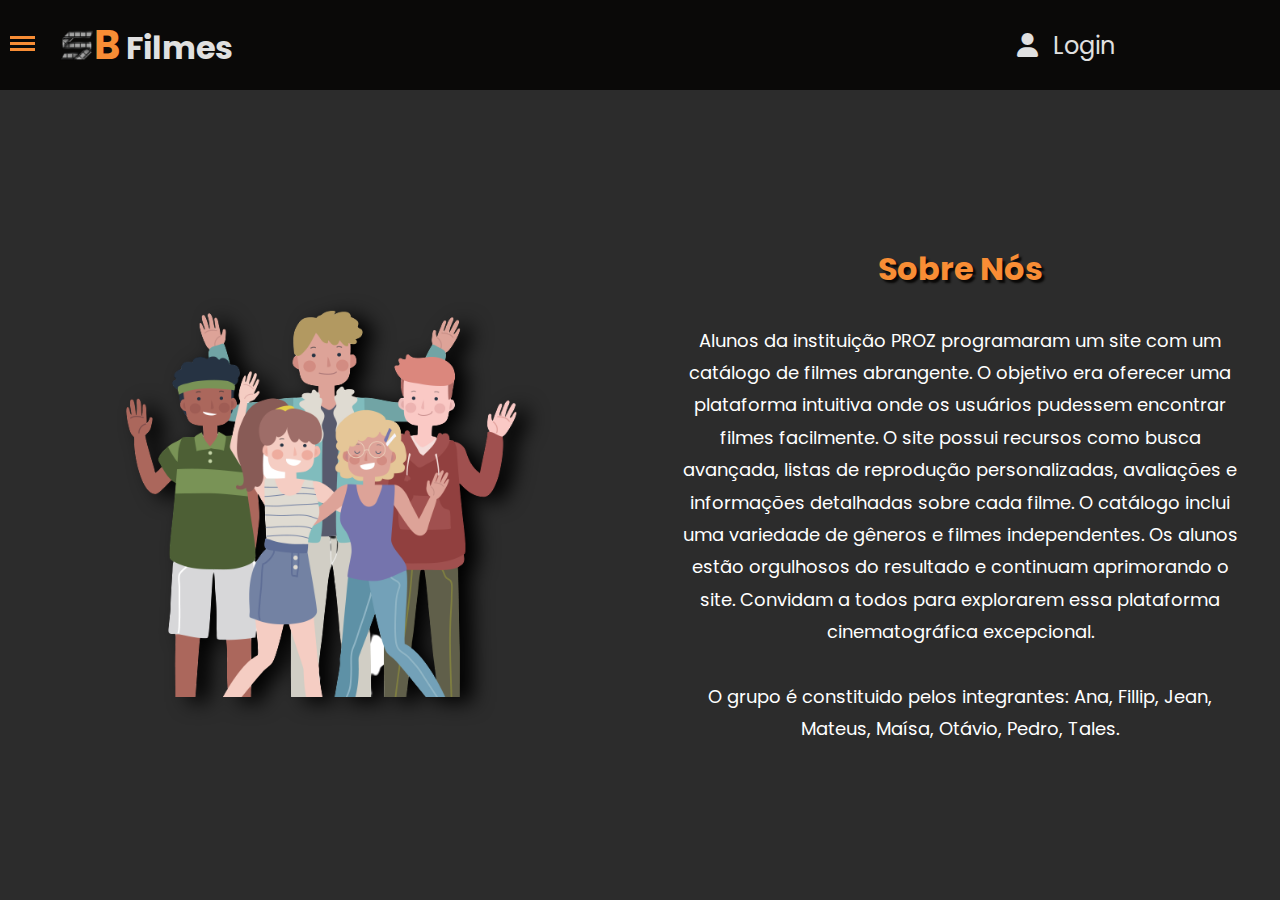
<file: sobre.html>
<!DOCTYPE html>
<html>
<head>
  <meta charset="UTF-8" />
  <meta name="viewport" content="width=device-width, initial-scale=1.0" />
  <meta http-equiv="X-UA-Compatible" content="IE=edge" />
  <title>SB Sobre</title>
  <link rel="shortcut icon" href="./assets/img/253 Sem Título2_20230607171724.png" type="image/x-icon">
  <link rel="stylesheet" type="text/css" href="./assets/css/style3.css">
    <link
      rel="stylesheet"
      href="https://cdnjs.cloudflare.com/ajax/libs/font-awesome/6.0.0-beta3/css/all.min.css"
    />
</head>

<body>
  <header>
    <div class="open-sidebar-span" onclick="toggleSidebar()">
      <div class="hamburger-icon"></div>
      <div class="hamburger-icon"></div>
      <div class="hamburger-icon"></div>
    </div>
    <div class="header-content">
      <a href="index.html" class="logo">
        <img src="./assets/img/253 Sem Título2_20230607172010.png" alt="Logo SB" style="width: 34px;"><h1><span>B</span> Filmes</h1>
      </a>
      <div class="user-icon">
        <i class="fas fa-user"></i>
        <a href="./Login-Trabalho-Final-main/pagina-de-login.html">Login</a>
        <div id="usernameContainer"></div>
      </div>
    </div>
  </header>



  <section id="sobre" class="sobre">
    <div class="sobre-c">
      <img
        src="./assets/img/6428303-removebg-preview.png"
        alt="O que é?" class="sobre-c__img">
    </div>
    <div class="sobre-texto">
      <h1>Sobre Nós</h1>
      <p>Alunos da instituição PROZ programaram um site com um catálogo de filmes abrangente.
        O objetivo era oferecer uma plataforma intuitiva onde os usuários pudessem encontrar filmes
        facilmente.
        O site possui recursos como busca avançada, listas de reprodução personalizadas, avaliações
        e informações detalhadas sobre cada filme. O catálogo inclui uma variedade de gêneros e
        filmes independentes. Os alunos estão orgulhosos do resultado e continuam aprimorando o
        site.
        Convidam a todos para explorarem essa plataforma cinematográfica excepcional.</p>
        <p>O grupo é constituido pelos integrantes: Ana, Fillip, Jean, Mateus, Maísa, Otávio, Pedro, Tales.</p>
    </div>
    </section>

    <div class="sidebar" id="sidebar">
      <div class="sidebar-content">
        <ul>
          <li><a href="index.html" class="menu-item">Início</a></li>
          <li><a href="filmes.html" class="menu-item">Filmes</a></li>
          <li><a href="favoritos.html" class="menu-item">Favoritos</a></li>
          <li><a href="sobre.html" class="menu-item">Sobre</a></li>
          <li><button onclick="exitUser()">Sair da conta</span></li>
        </ul>
      </div>
    </div>

      

      
      <script src="./assets/js/script.js"></script>
      <script src="./assets/js/sidebar.js"></script>
</body>
</html>
</file>
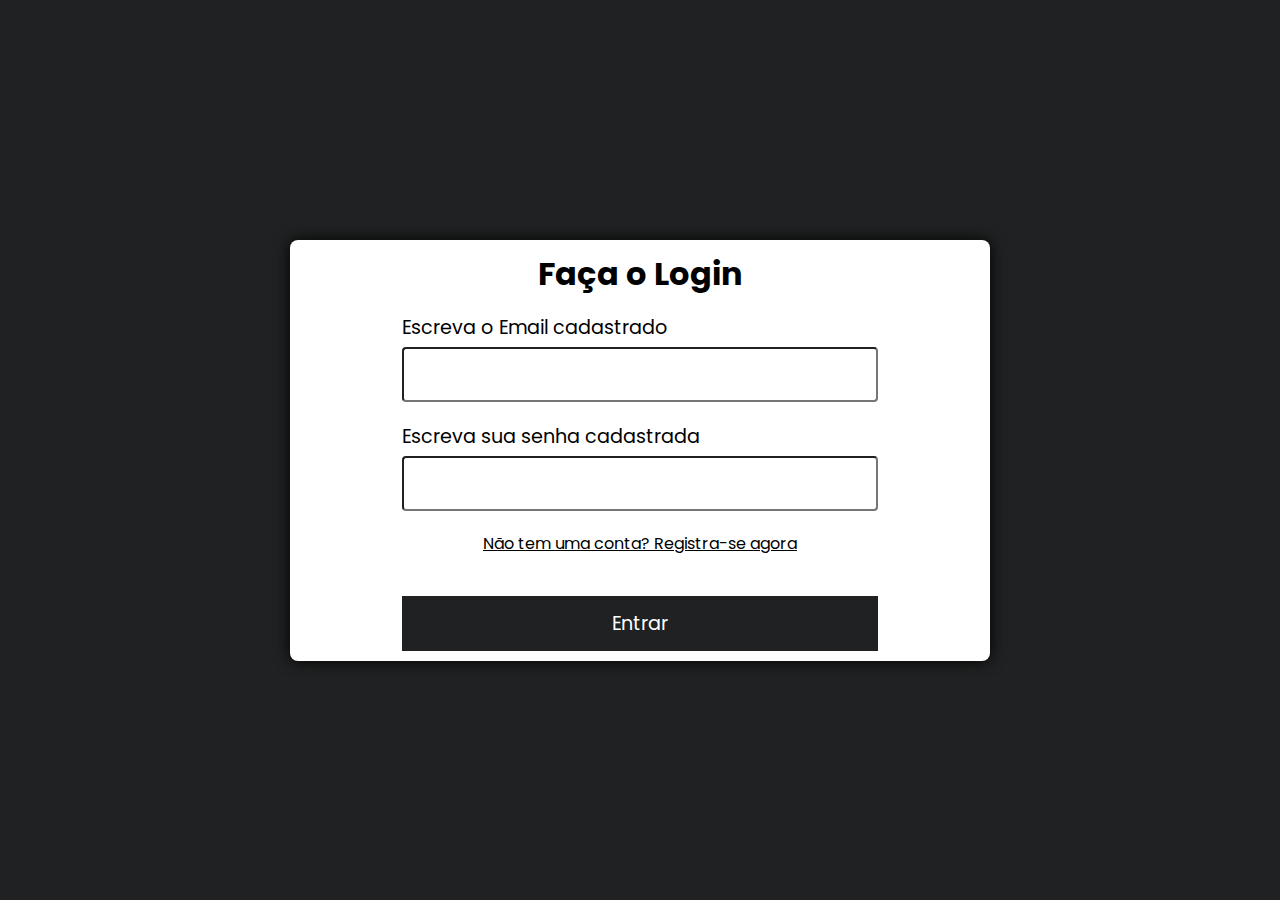
<file: Login-Trabalho-Final-main/pagina-de-login.html>
<!DOCTYPE html>
<html lang="pt-br">

<head>
    <meta charset="UTF-8">
    <meta http-equiv="X-UA-Compatible" content="IE=edge">
    <meta name="viewport" content="width=device-width, initial-scale=1.0">
    <link rel="stylesheet" href="./assets/css/login.css">
    <title>Login</title>
</head>

<body>
    <section class="container">
        <h1>Faça o Login</h1>
        <form action="">
            <div class="input-box">
                <label for="email">Escreva o Email cadastrado</label>
                <input type="email" name="email" id="email">
            </div>
            <div class="input-box">
                <label for="senha">Escreva sua senha cadastrada</label>
                <input type="password" name="senha" id="senha">
            </div>
            <div class="attention">
                <a href="../Login-Trabalho-Final-main/register.html">Não tem uma conta? Registra-se agora</a>
            </div>
            <div class="error-container"></div>
            <button>Entrar</button>
        </form>
    </section>

    <script src="./assets/js/login.js"></script>
</body>

</html>
</file>
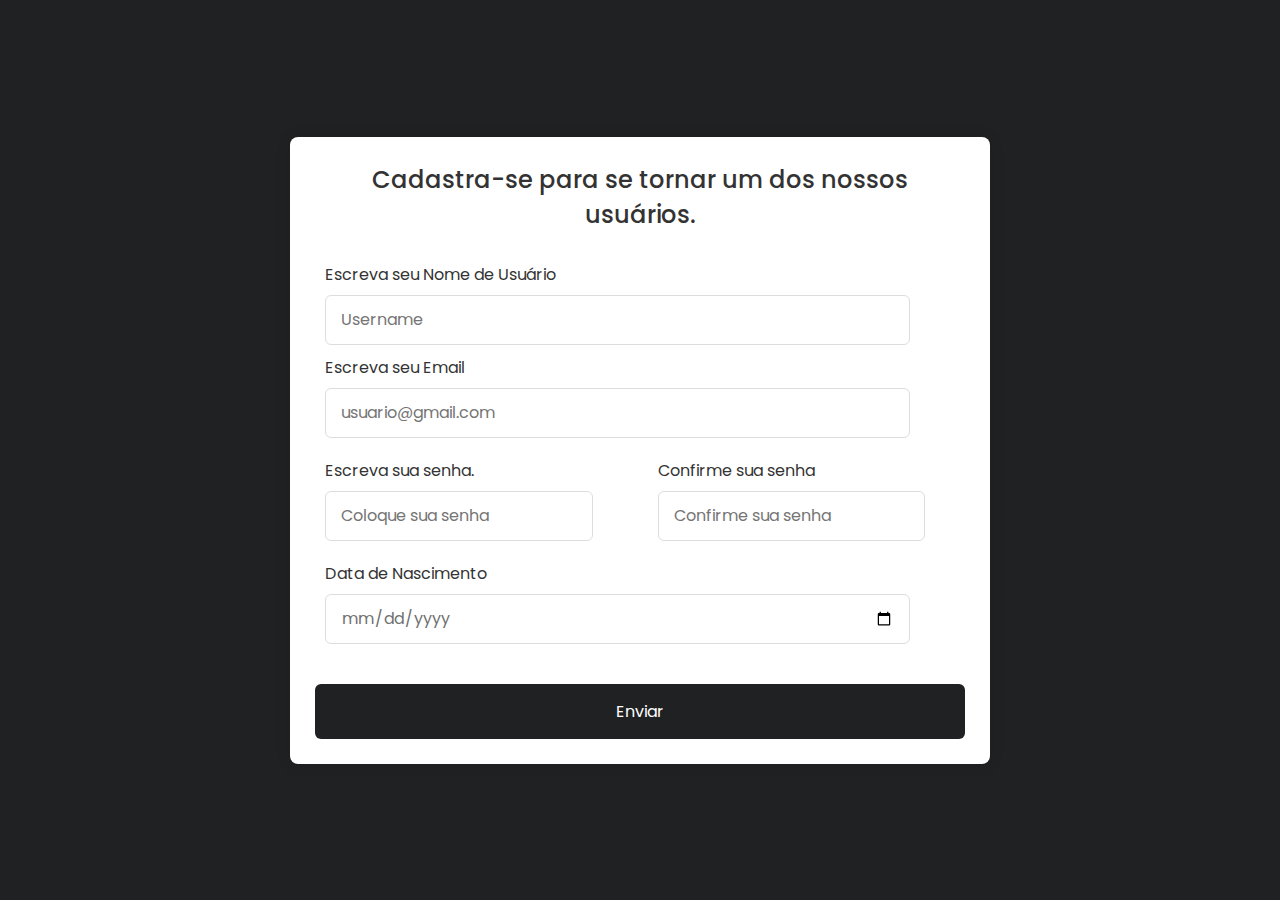
<file: Login-Trabalho-Final-main/register.html>
<!DOCTYPE html>
<html lang="pt-br">
<head>
    <meta charset="UTF-8">
    <meta http-equiv="X-UA-Compatible" content="IE=edge">
    <meta name="viewport" content="width=device-width, initial-scale=1.0">
    <link rel="stylesheet" href="./assets/css/style.css">
    <title>Cadastra-se no Site</title>
</head>
<body>
    <section class="container">
        <header>Cadastra-se para se tornar um dos nossos usuários.</header>
        <form action="#" class="form">
            <div class="input-box">
                <label for="name">Escreva seu Nome de Usuário</label>
                <input type="text" name="name" id="name" placeholder="Username" required>
            </div>
            <div class="input-box">
                <label for="email">Escreva seu Email</label>
                <input type="email" name="email" id="email" placeholder="usuario@gmail.com" required>
            </div>

            <div class="column">
                <div class="input-box">
                    <label for="name">Escreva sua senha.</label>
                    <input type="password" name="password" id="password" placeholder="Coloque sua senha" required>
                </div>
                <div class="input-box">
                    <label for="name">Confirme sua senha</label>
                    <input type="password" name="senha2" id="senha2" placeholder="Confirme sua senha" required>
                </div>
            </div>

            <div class="input-box">
                <label for="name">Data de Nascimento</label>
                <input type="date" name="datebirth" id="datebirth" placeholder="Data de Nascimento" required>
            </div>

            <button type="submit">Enviar</button>
        </form>
    </section>


    <script src="./assets/js/script.js"></script>
</body>
</html>
</file>
<file: assets/css/style.css>
@import url('https://fonts.googleapis.com/css2?family=Poppins:ital,wght@0,100;0,200;0,300;0,400;0,500;0,600;0,700;0,800;0,900;1,100;1,200;1,300;1,400;1,500;1,600;1,700;1,800;1,900&display=swap');

* {
  margin: 0;
  padding: 0;
  box-sizing: border-box;
  font-family: 'Poppins', sans-serif;
}

body {
  margin: 0;
  margin-top: 10vh;
  background: #2c2c2c !important;
}

/* CABECALHO */

header {
  background-color: #0A0908;
  color: #fff;
  padding: 10px;
  display: flex;
  align-items: center;
  position: fixed;
  top: 0;
  left: 0;
  width: 100%;
  z-index: 9999;
  height: 10vh;
}

.header-content {
  display: flex;
  width: 98%;
  align-items: center;
  justify-content: space-between;
  padding: 0px 15px;
}


.user-icon {
  color: #e0e0e0;
  font-size: x-large;
  text-decoration: none;
  display: flex;
  align-items: center;
  justify-content: center;
  gap: 15px;
  width: 30%;
  transition: 0.5 ease-in;
}

 .user-icon a:hover {
  color: #f88d35;
  border-bottom: 1px solid #f88d35;
}

.user-icon a {
  color: #e0e0e0;
  text-decoration: none;
}

.usernameContainer {
  font-size: 14px;
}


.logo {
  display: flex;
  align-items: center;
  justify-content: center;
  color: #e0e0e0;
  margin-left: 10px;
  text-decoration: none;
}

.logo h1 span {
  width: 40px;
  font-size: 40px;
  color: #f88d35;
}

/* FIM CABECALHO */

/* SideBar */

.sidebar {
  width: 200px;
  height: 100%;
  position: fixed;
  top: 0;
  padding-top: 100px;
  left: -200px;
  background-color: #ffffff;
  transition: left 0.3s ease;
}

.sidebar.open {
  left: 0;
  padding-top: 100px;
}

.sidebar-content {
  padding: 20px;
}

.sidebar ul {
  list-style-type: none;
  padding: 0;
}

.sidebar li a, .sidebar li button {
  display: block;
  padding: 15px;
  text-decoration: none;
  color: #000000;
  margin-bottom: 10px;
  font-size: 16px;
  cursor: pointer;
}

.sidebar li button {
  background: none;
  border: none;
}

.sidebar li a.selected,
.sidebar li a:hover, .sidebar li button:hover {
  background-color: #e0e0e0;
  border: #33333300;
  border-radius: 5px;
  color: #f88d35;
  font-size: 16px;
}

.open-sidebar-button {
  cursor: pointer;
  padding: 5px;
  background-color: #33333300;
  display: flex;
  flex-direction: column;
  justify-content: center;
  align-items: center;
}

.hamburger-icon {
  width: 25px;
  height: 3px;
  background-color: #f88d35;
  margin-bottom: 3px;
}

.breve{
  color: #fff;
}

/* FIM SIDEBAR */

/* Carrossel */

.img-responsive {
  display: none;
}

.embreve {
  width: 100%;
  height: 10vh;
  padding: 10px;
  display: flex;
  align-items: center;
  justify-content: center;
}


.carousel {
  border-radius: 10px;
  width: 80%;
  max-height: 500px;
  margin: 0 auto;
  overflow: hidden;
  position: relative;
}

.carousel-list {
  list-style: none;
  margin: 0;
  padding: 0;
  display: flex;
  transition: transform 0.3s ease;
  width: 100%;
}

.carousel-list li {
  flex: 0 0 100%;
}

.carousel img {
  object-fit: cover;
  width: 100%;
  height: auto;
  max-height: 500px;
  
}
/* FIM Carrossel */


.bg1 {
  background-color: #181818;
  box-shadow: 5px 6px 45px 5px #000 inset;
}

.movies {
  margin-top: 50px;
}

.movie-section {
  padding: 30px 0;
}

.movie-section h2 {
  font-size: 30px;
  color: #f88d35;
  text-transform: uppercase;
  padding-left: 20px;
  text-shadow: #0A0908 3px 3px 2px;
  background: none;
}

.embreve h2 {
  font-size: 32px;
  color: #e0e0e0;
}


.blocoFilmes {
    width: 100%;
    max-width: 1500px;
    height: auto;
    margin: 0 auto;
    display: flex;
    align-items: center;
    justify-content: space-around;
    margin-top: 20px;
    margin-bottom: 40px;
}

.bm {
  display: flex;
  flex-direction: row;
  justify-content: space-around;
  align-items: center;
  width: 50%;
  height: 70vh;
}

.filmesBloquinho {
    width: 45%;
    height: 100%;
    display: flex;
    flex-direction: column;
    align-items: center;
    justify-content: space-evenly;
}

.filmesBloquinho a{
    width: 100%;
    height: 80%;
    box-shadow: 0 0 2px #e0e0e0;
}

.filmesBloquinho a img {
  width: 100%;
  height: 100%;
  filter: opacity(0.8);
}

.favorite-span {
  padding: 5px 20px;
  border: 1px solid #e0e0e0;
  background: #1f1f1f86;
  color: #e0e0e0;
  transition: 0.3s ease-in ;
  cursor: pointer;
}

.favorite-span:hover {
  padding: 5px 40px;
  background: #e0e0e0;
  color: #0A0908;
}

.movie-list li {
  width: 25%;
  padding: 10px;
  box-sizing: border-box;
}

.filmesBloquinho img:hover{
  transform: scale(1.02);
  cursor: pointer;
  filter: opacity(1);
}

.filmesBloquinho h3 {
  color: #fff;
  font-size: 16px;
  text-align: center;
  z-index: 1000;
}

.filmesBloquinho .attTrailer {
  color: #e0e0e0;
  font-size: larger;
  text-transform: uppercase;
  margin-bottom: 5px;
}
</file>
<file: assets/css/responsive.css>
@media screen and (max-width: 1100px) {
    .user-icon {
        width: 40%;
    }
    .carousel {
        display: none;
    }
    .img-responsive {
        display: flex;
        align-items: center;
        justify-content: center;
        width: 100%;
    }
    .img-responsive img {
        width: 80%;
        border-radius: 10px;
    }
}

@media screen and (max-width: 1000px) {
    .bm {
        flex-direction: column;
        width: 100%;
        height: 140vh;
        gap: 40px;
    }
    .filmesBloquinho {
        width: 80%;
        height: 45%;
    }
    .main {
        width: 100%;

    }
    .main .container {
        width: 100%;
        height: 100%;
        align-items: center;
        text-align: center;
        justify-content: space-around;
        gap: 0;
    }
    .container.img {
        display: none;
      }
  }

@media screen and (max-width: 650px) {
    .user-icon {
        width: 50%;
        font-size: smaller;
    }
    .main .container {
        font-size: 12px;
    }
}

@media screen and (max-width: 450px) {
    .bm {
        height: 110vh;
    }
    .filmesBloquinho {
        height: 45%;
    }
    .logo h1 {
        font-size: medium;
    }
    .logo img  {
        width: 20px;
    }
    .logo span {
        font-size: 30px;
    }
    .embreve h2 {
        font-size: medium;
    }
    .filmesBloquinho h3, .filmesBloquinho span{
        font-size: small;
    }
}

@media screen and (max-width: 380px) {
    .blocoFilmes {
        flex-direction: column;
    }
    main .container h2 {
        font-size: medium;
    }
    .logo {
        margin-left: 5px;
    }
    .logo img {
        width: 0px;
    }
    .logo span {
        font-size: 20px
    }
    .user-icon {
        width: 50%;
        font-size: 12px;
    }
}
</file>
<file: assets/css/style2.css>
@import url('https://fonts.googleapis.com/css2?family=Poppins:ital,wght@0,100;0,200;0,300;0,400;0,500;0,600;0,700;0,800;0,900;1,100;1,200;1,300;1,400;1,500;1,600;1,700;1,800;1,900&display=swap');

* {
  margin: 0;
  padding: 0;
  box-sizing: border-box;
  font-family: 'Poppins', sans-serif;
}

html {
  scroll-behavior: smooth;
}

body {
  margin: 0;
  margin-top: 10vh;
  background: #2c2c2c !important;
}

header {
  background-color: #0A0908;
  color: #fff;
  padding: 10px;
  display: flex;
  align-items: center;
  position: fixed;
  top: 0;
  left: 0;
  width: 100%;
  height: 10vh;
  z-index: 9999;
}

.header-content {
  display: flex;
  width: 98%;
  align-items: center;
  justify-content: space-between;
  padding: 0px 15px;
}


.user-icon {
  color: #e0e0e0;
  font-size: x-large;
  text-decoration: none;
  display: flex;
  align-items: center;
  justify-content: center;
  gap: 15px;
  width: 30%;
  transition: 0.5 ease-in;
}

 .user-icon a:hover {
  color: #f88d35;
  border-bottom: 1px solid #f88d35;
}

.user-icon a {
  color: #e0e0e0;
  text-decoration: none;
}

.usernameContainer {
  font-size: 14px;
}


.logo {
  display: flex;
  align-items: center;
  justify-content: center;
  color: #e0e0e0;
  margin-left: 10px;
  text-decoration: none;
}



.logo h1 span {
  width: 40px;
  font-size: 40px;
  color: #f88d35;
}
/* FIM CABECALHO */

/* SideBar */

.sidebar {
  width: 200px;
  height: 100%;
  position: fixed;
  top: 0;
  padding-top: 100px;
  left: -200px;
  background-color: #ffffff;
  transition: left 0.3s ease;
}

.sidebar.open {
  left: 0;
  padding-top: 100px;
}

.sidebar-content {
  padding: 20px;
}

.sidebar ul {
  list-style-type: none;
  padding: 0;
}

.sidebar li a, .sidebar li button {
  display: block;
  padding: 15px;
  text-decoration: none;
  color: #000000;
  margin-bottom: 10px;
  font-size: 16px;
  cursor: pointer;
}

.sidebar li button {
  background: none;
  border: none;
}

.sidebar li a.selected,
.sidebar li a:hover, .sidebar li button:hover {
  background-color: #e0e0e0;
  border: #33333300;
  border-radius: 5px;
  color: #f88d35;
  font-size: 16px;
}

.open-sidebar-button {
  cursor: pointer;
  padding: 5px;
  background-color: #33333300;
  display: flex;
  flex-direction: column;
  justify-content: center;
  align-items: center;
}

.hamburger-icon {
  width: 25px;
  height: 3px;
  background-color: #f88d35;
  margin-bottom: 3px;
}

main {
  height: 85vh;
  width: 100%;
  display: flex;
  align-items: center;
  justify-content: space-around;
}

main .container {
  width: 55%;
  display: flex;
  flex-direction: column;
  align-items: flex-start;
  justify-content: center;
  gap: 40px;
}

main .container h2 {
  font-size: xx-large;
  color: #f88d35;
  text-shadow: #0A0908 3px 3px 2px;
  margin-top: 80px;
}

main .container p {
  color: #e0e0e0;
  font-size: larger;
  width: 80%;
}

main .container .btn {
  padding: 15px 30px;
  font-size: larger;
  color: #e0e0e0;
  background: transparent;
  border: 1px solid #e0e0e0;
  cursor: pointer;
  border-radius: 10px;
  transition: 0.3s ease-in;
  text-decoration: none;
}


main .container .btn:hover {
  background: #f88d35;
  color: #000000;
  border: 1px solid #000000;
  padding: 15px 50px 15px 30px;
}

.container.img {
  width: 30%;
}

.container.img img {
  width: 100%;
  filter: drop-shadow(13px 5px 10px #000);
}

/* FILMES */
.bg1 {
  background-color: #181818;
  box-shadow: 5px 6px 45px 5px #000 inset;
}

.movies {
  margin-top: 20px;
}

.movie-section {
  padding: 30px 0;
}

.movie-section h2 {
  font-size: 30px;
  color: #f88d35;
  text-transform: uppercase;
  padding-left: 20px;
  text-shadow: #0A0908 3px 3px 2px;
  background: none;
}

.embreve h2 {
  font-size: 32px;
  color: #e0e0e0;
}


.blocoFilmes {
  width: 100%;
  max-width: 1500px;
  height: auto;
  margin: 0 auto;
  display: flex;
  align-items: center;
  justify-content: space-around;
  margin-top: 20px;
  margin-bottom: 40px;
}

.bm {
display: flex;
flex-direction: row;
justify-content: space-around;
align-items: center;
width: 50%;
height: 70vh;
}

.filmesBloquinho {
  width: 45%;
  height: 100%;
  display: flex;
  flex-direction: column;
  align-items: center;
  justify-content: space-evenly;
}
.filmesBloquinho a{
    width: 100%;
    height: 80%;
    box-shadow: 0 0 2px #e0e0e0;
}

.filmesBloquinho a img {
  width: 100%;
  height: 100%;
  filter: opacity(0.8);
}

.favorite-span {
  padding: 5px 20px;
  border: 1px solid #e0e0e0;
  background: #1f1f1f86;
  color: #e0e0e0;
  transition: 0.3s ease-in ;
  cursor: pointer;
}

.favorite-span:hover {
  padding: 5px 40px;
  background: #e0e0e0;
  color: #0A0908;
}

.movie-list li {
  width: 25%;
  padding: 10px;
  box-sizing: border-box;
}

.filmesBloquinho img:hover{
  transform: scale(1.02);
  cursor: pointer;
  filter: opacity(1);
}

.filmesBloquinho h3 {
  color: #fff;
  font-size: 16px;
  text-align: center;
  z-index: 1000;
}

.filmesBloquinho .attTrailer {
  color: #e0e0e0;
  font-size: larger;
  text-transform: uppercase;
  margin-bottom: 5px;
}
</file>
<file: assets/css/style3.css>
@import url('https://fonts.googleapis.com/css2?family=Poppins:ital,wght@0,100;0,200;0,300;0,400;0,500;0,600;0,700;0,800;0,900;1,100;1,200;1,300;1,400;1,500;1,600;1,700;1,800;1,900&display=swap');

* {
	margin: 0;
	padding: 0;
	box-sizing: border-box;
	font-family: 'Poppins', sans-serif;
}
body {
	background: #2c2c2c !important;
}


/* CABECALHO */

header {
	background-color: #0A0908;
	color: #fff;
	padding: 10px;
	display: flex;
	align-items: center;
	position: fixed;
	top: 0;
	left: 0;
	width: 100%;
	z-index: 9999;
	height: 10vh;
  }
  
  .header-content {
	display: flex;
	width: 98%;
	align-items: center;
	justify-content: space-between;
	padding: 0px 15px;
  }
  
  
  .user-icon {
	color: #e0e0e0;
	font-size: x-large;
	text-decoration: none;
	display: flex;
	align-items: center;
	justify-content: center;
	gap: 15px;
	width: 30%;
	transition: 0.5 ease-in;
  }
  
   .user-icon a:hover {
	color: #f88d35;
	border-bottom: 1px solid #f88d35;
  }
  
  .user-icon a {
	color: #e0e0e0;
	text-decoration: none;
  }
  
  .usernameContainer {
	font-size: 14px;
  }
  
  
  .logo {
	display: flex;
	align-items: center;
	justify-content: center;
	color: #e0e0e0;
	margin-left: 10px;
	text-decoration: none;
  }
  
  
  
  .logo h1 span {
	width: 40px;
	font-size: 40px;
	color: #f88d35;
  }
  /* FIM CABECALHO */
  
  /* SideBar */
  
  .sidebar {
	width: 200px;
	height: 100%;
	position: fixed;
	top: 0;
	padding-top: 100px;
	left: -200px;
	background-color: #ffffff;
	transition: left 0.3s ease;
  }
  
  .sidebar.open {
	left: 0;
	padding-top: 100px;
  }
  
  .sidebar-content {
	padding: 20px;
  }
  
  .sidebar ul {
	list-style-type: none;
	padding: 0;
  }
  
  .sidebar li a, .sidebar li button {
	display: block;
	padding: 15px;
	text-decoration: none;
	color: #000000;
	margin-bottom: 10px;
	font-size: 16px;
	cursor: pointer;
  }
  
  .sidebar li button {
	background: none;
	border: none;
  }
  
  .sidebar li a.selected,
  .sidebar li a:hover, .sidebar li button:hover {
	background-color: #e0e0e0;
	border: #33333300;
	border-radius: 5px;
	color: #f88d35;
	font-size: 16px;
  }
  
  .open-sidebar-button {
	cursor: pointer;
	padding: 5px;
	background-color: #33333300;
	display: flex;
	flex-direction: column;
	justify-content: center;
	align-items: center;
  }
  
  .hamburger-icon {
	width: 25px;
	height: 3px;
	background-color: #f88d35;
	margin-bottom: 3px;
  }


/* 0. Variáveis*/

:root {
	--ff-primary: "Cairo", sans-serif;

	--clr-background: #F5F5F5;
	--clr-white: #F1FCDE;
	--clr-black: #090E01;
	--clr-light-green: #DEF8AF;
	--clr-medium-green: #9107a3;
	--clr-dark-green: #ee6407;

	--spacing: 0.25rem;
	--transition: all 0.2s linear;
	--dark-shadow: 0 .5rem 1.5rem rgba(0, 0, 0, 0.2);
}


/* 1. Estilos Gerais*/

p {
	font-size: 1.6rem;
	line-height: 1.8;
	color: #ffffff
}

section {
	display: flex;
	align-items: center;
	justify-content: space-around;
	width: 100%;
	height: 90vh;
	margin-top: 10vh;
	background: #2c2c2c;
}

.sobre-c {
	width: 45%;
	display: flex;
	align-items: center;
	justify-content: center;
}

.sobre-c img {
	width: 70%;
	filter: drop-shadow(13px 5px 10px #000);
}

.sobre-texto {
	width: 45%;
	display: flex;
	flex-direction: column;
	align-items: center;
	justify-content: center;
	gap: 2rem;
}

img {
	max-width: 100%;
	height: auto;
}

.sobre-texto h1 {
	color: #f88d35;
	text-shadow: #0A0908 3px 3px 2px;
	font-size: xx-large;
}

.sobre-texto p {
	font-size: large;
	text-align: center;
}

@media screen and (max-width: 920px) {
	section {
		display: flex;
		flex-direction: column-reverse;
		justify-content: center;
		height: auto;
		gap: 40px;
		margin: 15vh 0 5vh 0;
	}
	.sobre-c {
		width: 90%;
		display: flex;
	}
	.sobre-c img {
		width: 90%;
		filter: drop-shadow(13px 5px 10px #000);
	}
	.sobre-texto {
		width: 90%;
	}
}

@media screen and (max-width: 650px) {
	.user-icon {
		width: 50%;
		font-size: medium;
	}
	.logo h1{
		font-size: larger;
		margin-left: 0px;
	}
}

@media screen and (max-width: 650px) {
	.sobre-texto p {
		font-size: smaller;
	}
}
</file>
<file: Login-Trabalho-Final-main/assets/css/login.css>
@import url('https://fonts.googleapis.com/css2?family=Poppins:ital,wght@0,100;0,200;0,300;0,400;0,500;0,600;0,700;0,800;0,900;1,100;1,200;1,300;1,400;1,500;1,600;1,700;1,800;1,900&display=swap');

* {
    margin: 0;
    padding: 0;
    box-sizing: border-box;
    font-family: 'Poppins', sans-serif;
}

body {
    height: 100vh;
    display: flex;
    align-items: center;
    justify-content: center;
    padding: 20px;
    background: #202122;
}

.container {
    background: #fff;
    border-radius: 8px;
    box-shadow: 0 0 15px #000;
    padding: 10px;
    display: flex;
    align-items: center;
    justify-content: center;
    flex-direction: column;
    gap: 15px;
    max-width: 700px;
    width: 100%;
}

form {
    display: flex;
    flex-direction: column;
    align-items: center;
    gap: 20px;
    width: 100%;
}

.input-box {
    display: flex;
    flex-direction: column;
    align-items: flex-start;
    gap: 5px;
    width: 70%;
    font-size: 1.2rem;
}

.error-message {
    color: #fd2222c0;
    font-size: 1rem;
}

.input-box input {
    width: 100%;
    height: 55px;
    border-radius: 4px;
    padding: 10px;
    font-size: 1.2rem;
}

form button {
    width: 70%;
    height: 55px;
    background: #202122;
    font-size: 1.2rem;
    color: #fff;
    border: none;
    outline: none;
    cursor: pointer;
    transition: all 0.3s linear;
}

form button:hover {
    background-color: #fff;
    color: #000;
    border: 1px solid #000;
}

.attention a{
    color: #000;
}
</file>
<file: Login-Trabalho-Final-main/assets/css/style.css>
@import url('https://fonts.googleapis.com/css2?family=Poppins:ital,wght@0,100;0,200;0,300;0,400;0,500;0,600;0,700;0,800;0,900;1,100;1,200;1,300;1,400;1,500;1,600;1,700;1,800;1,900&display=swap');

* {
    margin: 0;
    padding: 0;
    box-sizing: border-box;
    font-family: 'Poppins', sans-serif;
}

body {
    min-height: 100vh;
    display: flex;
    align-items: center;
    justify-content: center;
    background: #202122;
}

.container {
    position: relative;
    max-width: 700px;
    width: 100%;
    background: #fff;
    padding: 25px;
    border-radius: 8px;
    box-shadow: 0 0 15px rgba(0, 0, 0,0.1);
}

.container header {
    font-size: 1.5rem;
    color: #333;
    font-weight: 500;
    text-align: center;
}

.container .form {
    margin-top: 30px;
}

.form .input-box {
    width: 100%;
    margin: 10px;
}

.input-box label {
    color: #333;
}

.form .input-box input {
    position: relative;
    height: 50px;
    width: 90%;
    outline: none;
    font-size: 1rem;
    color: #707070;
    margin-top: 8px;
    border: 1px solid #ddd;
    border-radius: 6px;
    padding: 0 15px;
}

.form .column {
    display: flex;
    flex-direction: row;
    column-gap: 15px;
}



.form button {
    height: 55px;
    width: 100%;
    color: #fff;
    background: #202122;
    font-size: 1rem;
    font-weight: 400;
    margin-top: 30px;
    border-radius: 6px;
    cursor: pointer;
    border: none;
    transition: all 0.2s ease;
}

.form button:hover {
    background-color: #fff;
    color: #202122;
    border: 1px solid #000;
}

.error {
    margin-top: 10px;
    color: #bd2d2d;
}

input.active {
    border: 1px solid #bd2d2d;
}

/* Resposive */

@media screen and (max-width: 500px) {
    body{
        padding: 20px;
    }
    .form .column {
        flex-direction: column;
    }
    .form :where( .gener-option, .gener){
        row-gap: 15px;
    }
}
</file>
